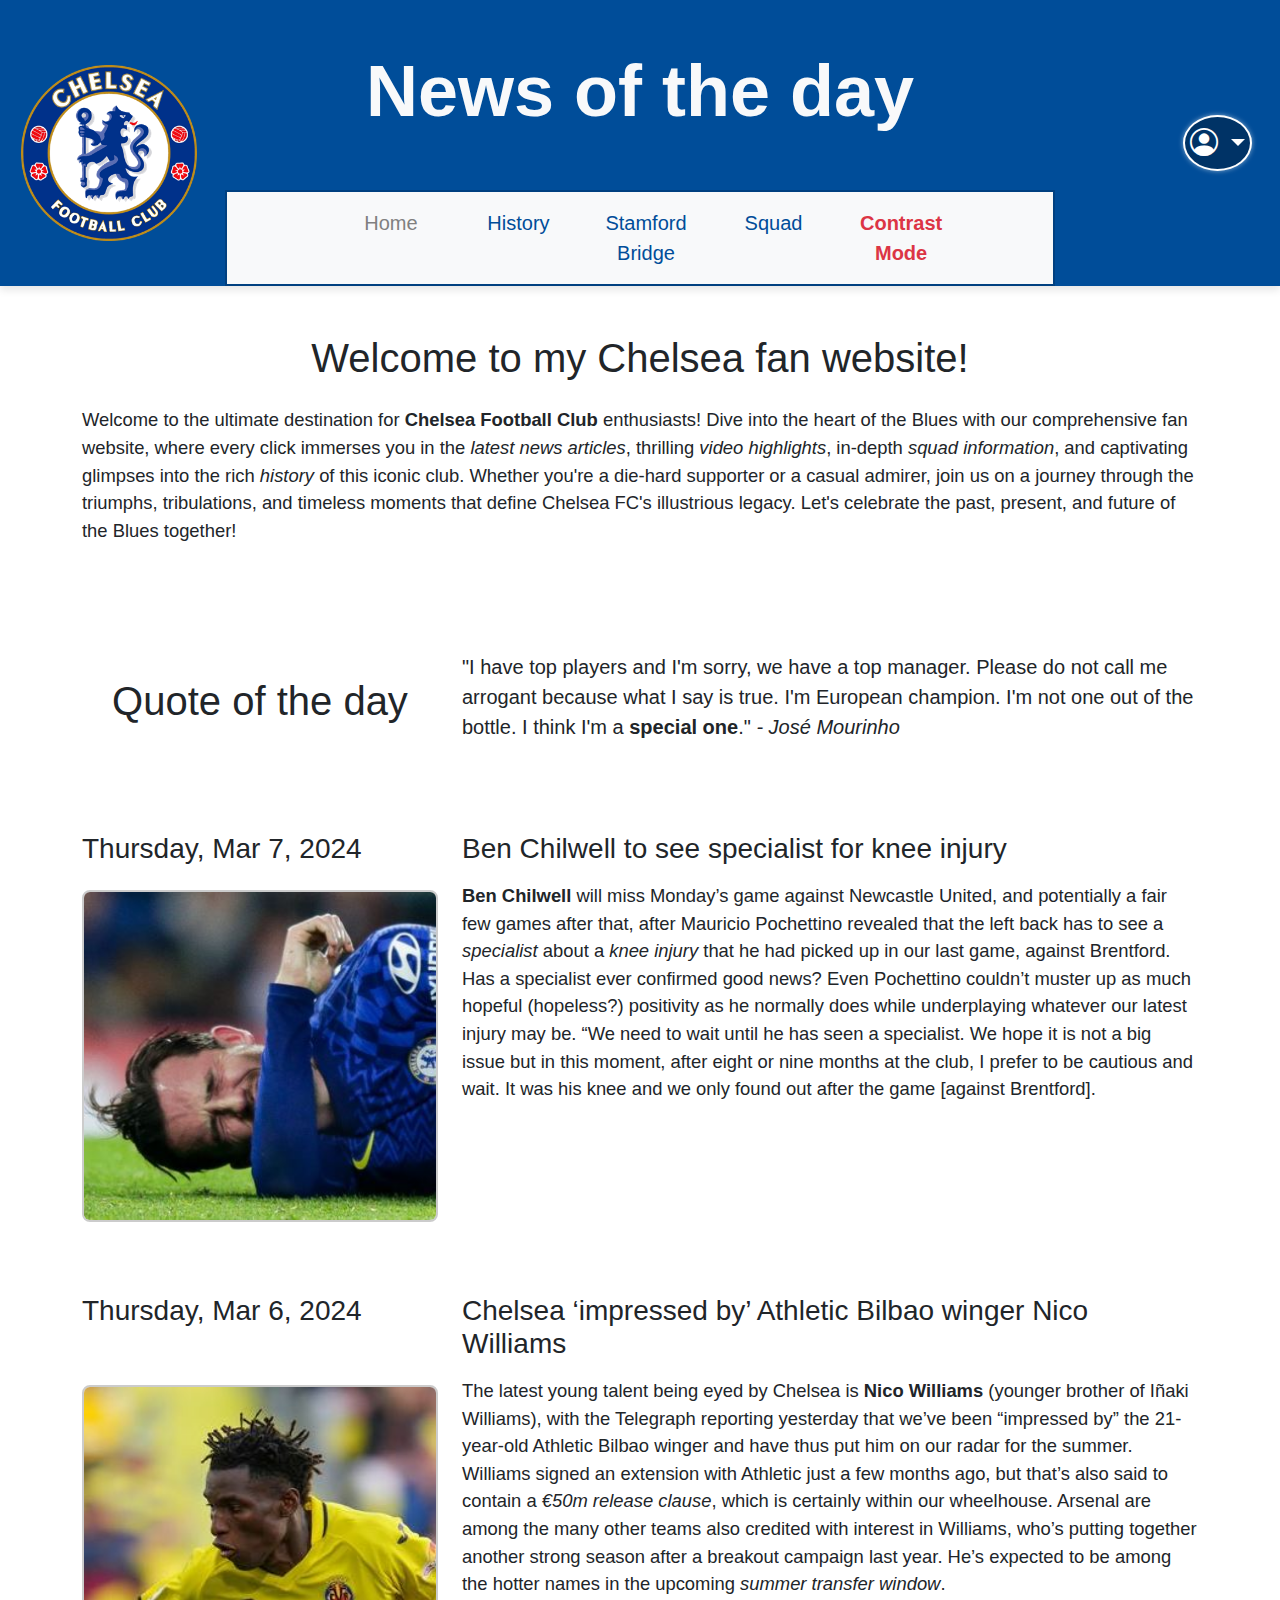
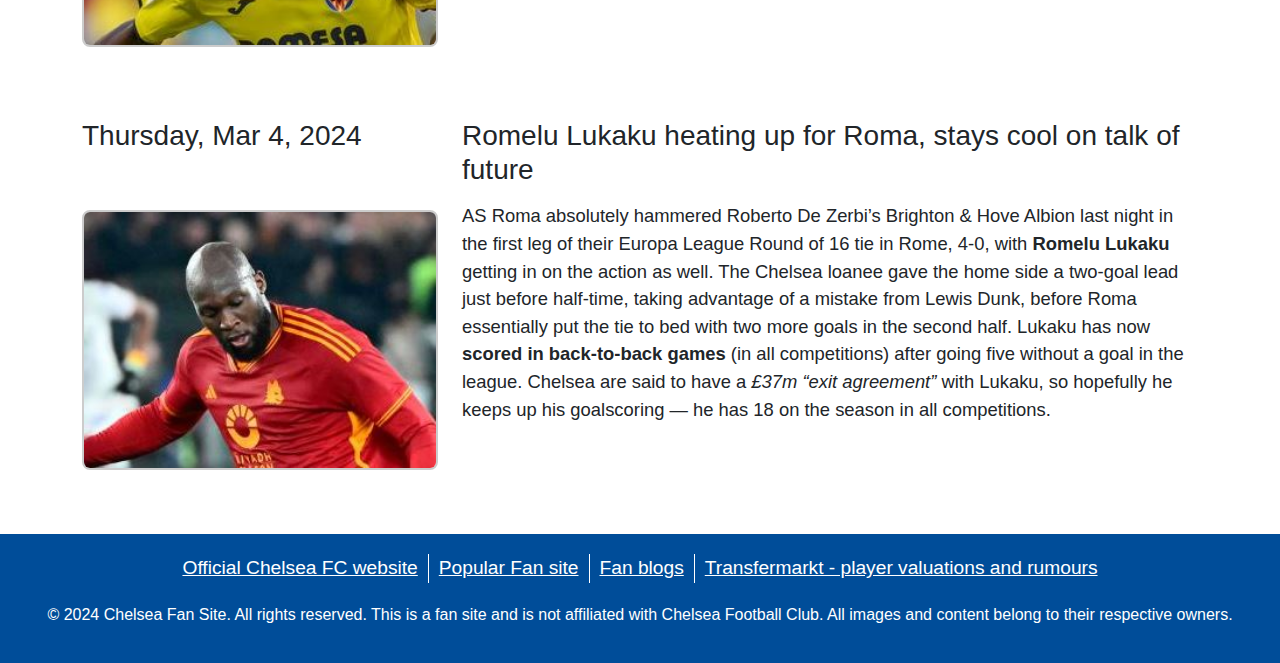
<file: index.html>
<!DOCTYPE html>
<html lang="en">
<head>
    <meta charset="UTF-8">
    <meta name="viewport" content="width=device-width, initial-scale=1.0">
    <title>Chelsea Football Club - Fan Site</title>
    <!-- Bootstrap CSS -->
    <link href="https://cdn.jsdelivr.net/npm/bootstrap@5.3.3/dist/css/bootstrap.min.css" rel="stylesheet" integrity="sha384-QWTKZyjpPEjISv5WaRU9OFeRpok6YctnYmDr5pNlyT2bRjXh0JMhjY6hW+ALEwIH" crossorigin="anonymous">
    <!-- Bootstrap icons-->
    <link href="https://cdn.jsdelivr.net/npm/bootstrap-icons@1.8.0/font/bootstrap-icons.css" rel="stylesheet">
    <!-- Custom CSS -->
    <link href="styles.css" rel="stylesheet">
</head>
<body>
    <!-- header (logo, cim, navbar, login / regisztracio ikon es menu)-->
    <header class="header">    
        <div class="container-fluid">
            <div class="row align-items-center">
                <!-- Logo column -->
                <div class="col-2 logo p-3">
                    <a href="./index.html">
                        <img src="img/logo.png" alt="Chelsea Football Club Logo" class="img-fluid">
                    </a>
                </div>
                
                <!-- Content column -->
                <div class="col-8 text-center">
                    <!-- Banner row -->
                    <div class="row">
                        <div class="col text-light my-5">
                            <h1 class="display-2 fw-bold">News of the day</h1>
                        </div>
                    </div>
                    <!-- Navbar row -->
                    <aside>
                        <nav class="navbar navbar-expand-lg navbar-light bg-light mx-20">
                            <button class="navbar-toggler ms-3" type="button" data-bs-toggle="collapse" data-bs-target="#navbar01" aria-controls="navbar01" aria-expanded="false" aria-label="Toggle navigation">
                                <span class="navbar-toggler-icon"></span>
                            </button>
                            <div class="collapse navbar-collapse ms-5" id="navbar01">
                                <div class="row justify-content-md-center col-12">
                                  <div class="navbar-nav justify-content-md-center text-center">
                                    <a class="nav-link active fs-5 col-2" href="#home">Home</a>
                                    <a class="nav-link fs-5 col-2" href="./history.html">History</a>
                                    <a class="nav-link fs-5 col-2" href="./stamford_bridge.html">Stamford Bridge</a>
                                    <a class="nav-link fs-5 col-2" href="./squad.html">Squad</a>
                                    <!-- Visually Impaired View Button -->
                                    <a class="nav-link fs-5 col-2 text-danger fw-bold" id="visuallyImpairedButton">Contrast Mode</a>
                                  </div>
                                </div>
                            </div>
                        </nav>
                    </aside>
                </div>                 
                
                <!-- Login icon column -->
                <div class="col-2 text-end">
                    <div class="login-icon me-3">
                        <a href="#" class="btn btn-secondary dropdown-toggle" id="loginDropdown" role="button" data-bs-toggle="dropdown" aria-expanded="false">
                            <i class="bi bi-person-circle fs-3"></i>
                        </a>
                        <ul class="dropdown-menu" aria-labelledby="loginDropdown">
                            <li><a class="dropdown-item" href="login_reg_succes/login.html"><i class="bi bi-box-arrow-in-right me-2"></i>Login</a></li>
                            <li><a class="dropdown-item" href="login_reg_succes/register.html"><i class="bi bi-person-plus me-2"></i>Register</a></li>
                        </ul>                        
                    </div>
                </div>
            </div>
        </div>
    </header>

    <!-- akadalymentesseghez vizualisan kikapcsolt navbar -->
    <aside>
        <div class="container">
            <div class="row my-0">
                <!-- Navigation Sidebar -->
                <nav class="col">
                    <div class="my-insite-nav">
                        <ul class="nav visually-hidden justify-content-center">
                            <li class="nav-item">
                                <a class="nav-link" href="#intro">Introduction message</a>
                            </li>
                            <li class="nav-item">
                                <a class="nav-link" href="#quote">Quote of the Day</a>
                            </li>
                            <li class="nav-item">
                                <a class="nav-link" href="#article1">First article</a>
                            </li>
                            <li class="nav-item">
                                <a class="nav-link" href="#article2">Second article</a>
                            </li>
                            <li class="nav-item">
                                <a class="nav-link" href="#article3">Third article</a>
                        </ul>
                    </div>
                </nav>
            </div>
        </div>
    </aside>

    <!-- oldaltorzs kezdete-->
    <div class="container">
        <!-- bemutatkozo -->
        <section>
            <div class="row my-5" id="intro">
                <h2 class="h1 text-center mb-4">Welcome to my Chelsea fan website!</h2>
                <div class="col-12 article-content">
                    <p>Welcome to the ultimate destination for <strong>Chelsea Football Club</strong> enthusiasts! Dive into the heart of the Blues with our comprehensive fan website, where every click immerses you in the <em>latest news articles</em>, thrilling <em>video highlights</em>, in-depth <em>squad information</em>, and captivating glimpses into the rich <em>history</em> of this iconic club. Whether you're a die-hard supporter or a casual admirer, join us on a journey through the triumphs, tribulations, and timeless moments that define Chelsea FC's illustrious legacy. Let's celebrate the past, present, and future of the Blues together!</p>
                </div>
            </div>
        </section>
        <br>

        <!-- idezet -->
        <section>
            <div class="row my-quote" id="quote">
                <div class="col-4 d-flex align-items-center justify-content-center text-center">
                    <h2 class="h1">Quote of the day</h2>
                </div>
                <div class="col-8">
                    <blockquote class="blockquote">
                    <p class="mb-0">"I have top players and I'm sorry, we have a top manager. Please do not call me arrogant because what I say is true. I'm European champion. I'm not one out of the bottle. I think I'm a <strong>special one</strong>." <em>- José Mourinho</em></p>
                    </blockquote>
                </div>
            </div>
        </section>
        <br>
        
        <section>
            <!-- Cikk 1 -->
            <article>
                <div class="row" id="article1">
                    <div class="col-lg-4 col-md-12">
                        <h2 class="indexh2"><time datetime="2024-03-07">Thursday, Mar 7, 2024</time></h2>
                    </div>
                    <div class="col-lg-8 col-md-12 mb-2">
                        <h2 class="indexh2">Ben Chilwell to see specialist for knee injury</h2>
                    </div>
                    <div class="col-lg-4 col-md-12 mb-2">
                        <figure>
                            <a href="./img/large_article1.jpg" target="_blank">
                                <img src="./img/article1.JPG" class="img-fluid thumbnail-img my-2" alt="Chelsea Left Back Ben Chilwell in excruciating pain as he grabs his knee.">
                            </a>
                        </figure>
                    </div>
                    <div class="col-lg-8 col-md-12 article-content">
                        <p> <strong>Ben Chilwell</strong> will miss Monday’s game against Newcastle United, and potentially a fair few games after that, after Mauricio Pochettino revealed that the left back has to see a <em>specialist</em> about a <em>knee injury</em> that he had picked up in our last game, against Brentford.
                        Has a specialist ever confirmed good news?
                        Even Pochettino couldn’t muster up as much hopeful (hopeless?) positivity as he normally does while underplaying whatever our latest injury may be.
                        “We need to wait until he has seen a specialist. We hope it is not a big issue but in this moment, after eight or nine months at the club, I prefer to be cautious and wait. It was his knee and we only found out after the game [against Brentford].
                        </p>
                    </div>
                </div>
            </article>
            <br><br>
            <!-- Cikk 2 -->
            <article>
                <div class="row" id="article2">
                    <div class="col-lg-4 col-md-12">
                        <h2 class="indexh2"><time datetime="2024-03-06">Thursday, Mar 6, 2024</time></h2>
                    </div>
                    <div class="col-lg-8 col-md-12 mb-2">
                        <h2 class="indexh2">Chelsea ‘impressed by’ Athletic Bilbao winger Nico Williams </h2>
                    </div>
                    <div class="col-lg-4 col-md-12 mb-2">
                        <figure>
                            <a href="./img/large_article2.jpg" target="_blank">
                                <img src="./img/article2.JPG" class="img-fluid thumbnail-img my-2" alt="Athletic Bilbao winger/ striker Nico Williams fighting for the ball.">
                            </a>
                        </figure>
                    </div>
                    <div class="col-lg-8 col-md-12 article-content">
                        <p> The latest young talent being eyed by Chelsea is <strong>Nico Williams</strong> (younger brother of Iñaki Williams), with the Telegraph reporting yesterday that we’ve been “impressed by” the 21-year-old Athletic Bilbao winger and have thus put him on our radar for the summer. Williams signed an extension with Athletic just a few months ago, but that’s also said to contain a <em>€50m release clause</em>, which is certainly within our wheelhouse. Arsenal are among the many other teams also credited with interest in Williams, who’s putting together another strong season after a breakout campaign last year. He’s expected to be among the hotter names in the upcoming <em>summer transfer window</em>.
                        </p>
                    </div>
                </div>
            </article>
            <br><br>
            <!-- Cikk 3 -->
            <article>
                <div class="row" id="article3">
                    <div class="col-lg-4 col-md-12 mb-2">
                        <h2 class="indexh2"><time datetime="2024-03-04">Thursday, Mar 4, 2024</time></h2>
                    </div>
                    <div class="col-lg-8 col-md-12 mb-2">
                        <h2 class="indexh2">Romelu Lukaku heating up for Roma, stays cool on talk of future </h2>
                    </div>
                    <div class="col-lg-4 col-md-12">
                        <figure>
                            <a href="./img/large_article3.jpg" target="_blank">
                                <img src="./img/article3.JPG" class="img-fluid thumbnail-img my-2" alt="Chelsea striker Romelu Lukaku, on loan at AS Roma, strikes the ball.">
                            </a>
                        </figure>
                    </div>
                    <div class="col-lg-8 col-md-12 article-content">
                        <p> AS Roma absolutely hammered Roberto De Zerbi’s Brighton & Hove Albion last night in the first leg of their Europa League Round of 16 tie in Rome, 4-0, with <strong>Romelu Lukaku</strong> getting in on the action as well.
                        The Chelsea loanee gave the home side a two-goal lead just before half-time, taking advantage of a mistake from Lewis Dunk, before Roma essentially put the tie to bed with two more goals in the second half.
                        Lukaku has now <strong>scored in back-to-back games</strong> (in all competitions) after going five without a goal in the league.
                        Chelsea are said to have a <em>£37m “exit agreement”</em> with Lukaku, so hopefully he keeps up his goalscoring — he has 18 on the season in all competitions.
                        </p>
                    </div>
                </div>
            </article>
            <br><br>
        </section>
    </div>

    <!-- footer-->
    <div class="col-12">
        <footer class="footer">
            <div class="footer-links">
                <a href="https://www.chelseafc.com/en/supporters-clubs" target="_blank">Official Chelsea FC website</a>
                <a href="https://weaintgotnohistory.sbnation.com/" target="_blank">Popular Fan site</a>
                <a href="https://theshed.chelseafc.com/bridge/extras/fan-blogs/" target="_blank">Fan blogs</a>
                <a href="https://www.transfermarkt.com/" target="_blank">Transfermarkt - player valuations and rumours</a>
            </div>
            <div class="copyright">
                <p>&copy; 2024 Chelsea Fan Site. All rights reserved. This is a fan site and is not affiliated with Chelsea Football Club. All images and content belong to their respective owners.</p>
            </div>
        </footer>
    </div>

    <!-- Bootstrap JavaScript Bundle with Popper -->
    <script src="https://cdn.jsdelivr.net/npm/bootstrap@5.3.3/dist/js/bootstrap.bundle.min.js" integrity="sha384-YvpcrYf0tY3lHB60NNkmXc5s9fDVZLESaAA55NDzOxhy9GkcIdslK1eN7N6jIeHz" crossorigin="anonymous"></script>
    <script>
        document.getElementById('visuallyImpairedButton').addEventListener('click', function() {
            if (document.body.classList.contains('visually-impaired')) {
                document.body.classList.remove('visually-impaired');
                document.getElementById('visuallyImpairedButton').textContent = 'Contrast Mode';
            } else {
                document.body.classList.add('visually-impaired');
                document.getElementById('visuallyImpairedButton').textContent = 'Standard View';
            }
        });
    </script>
</body>
</html>
</file>
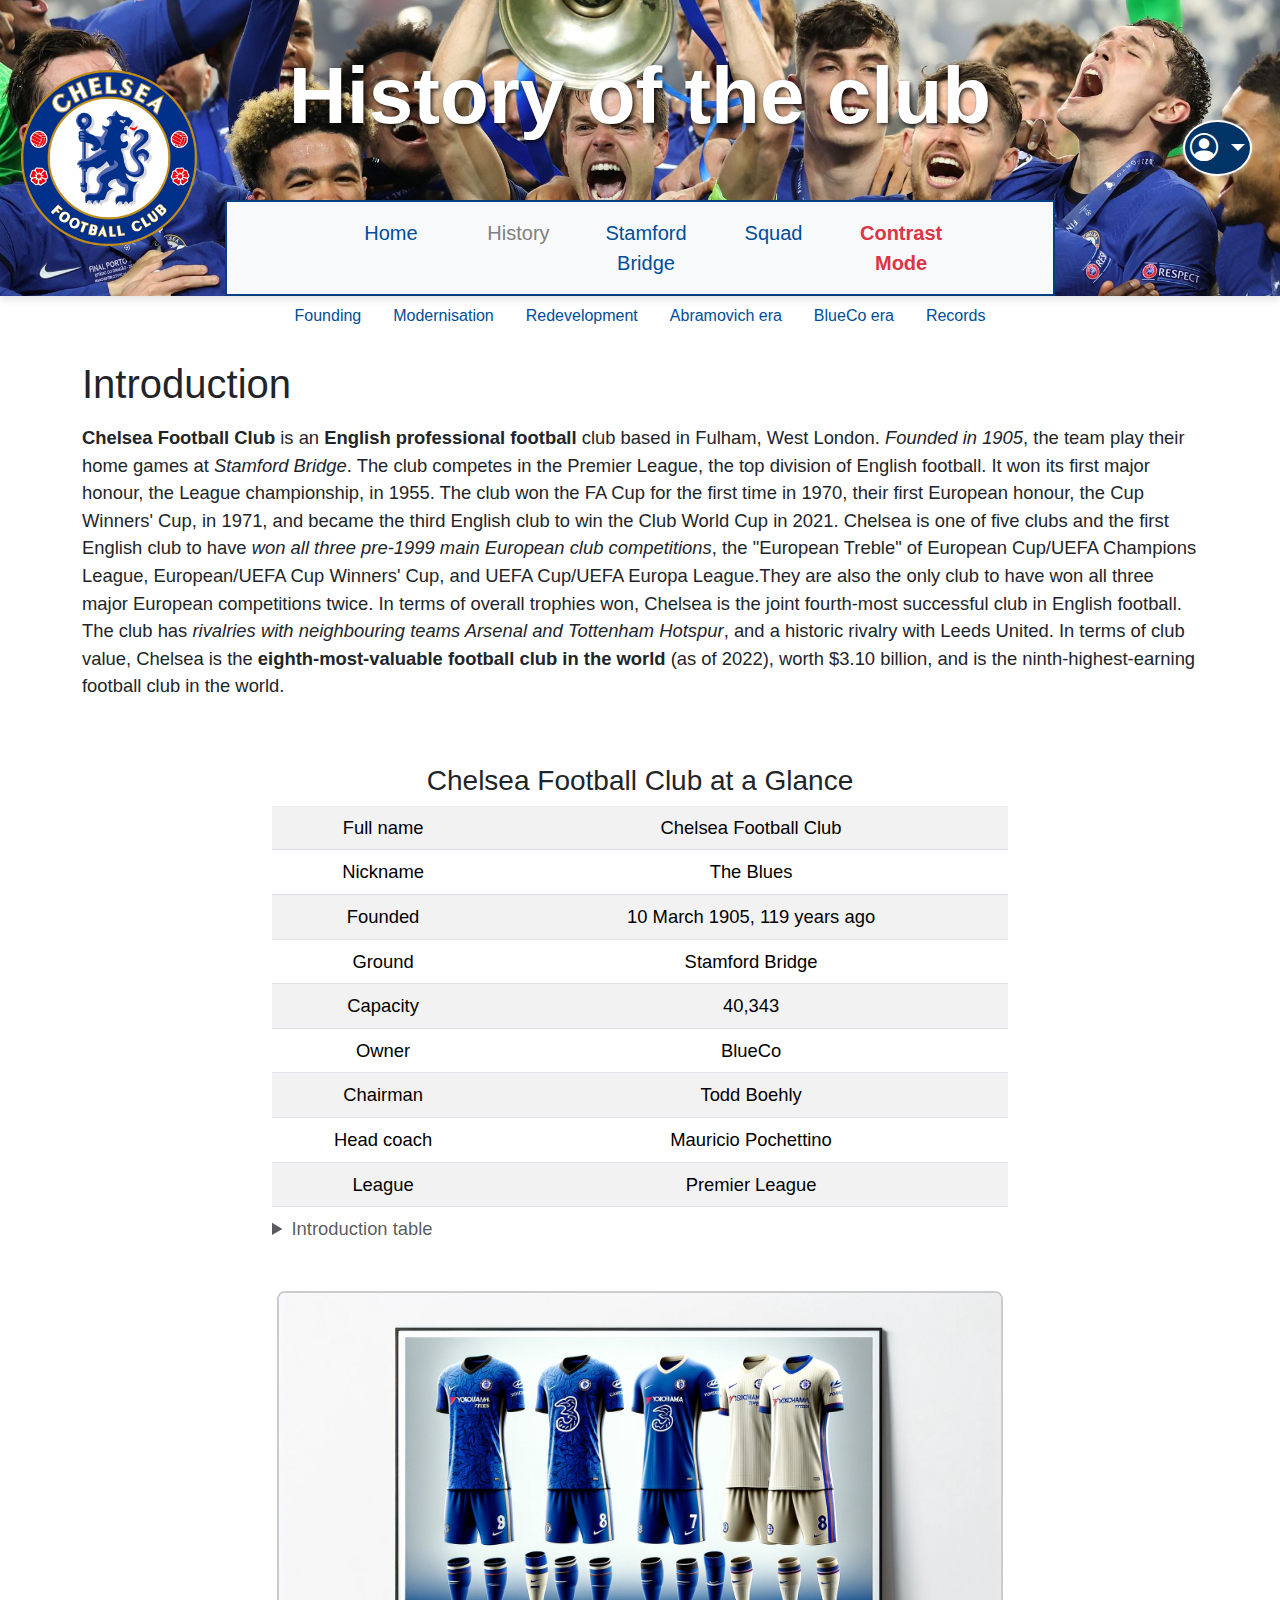
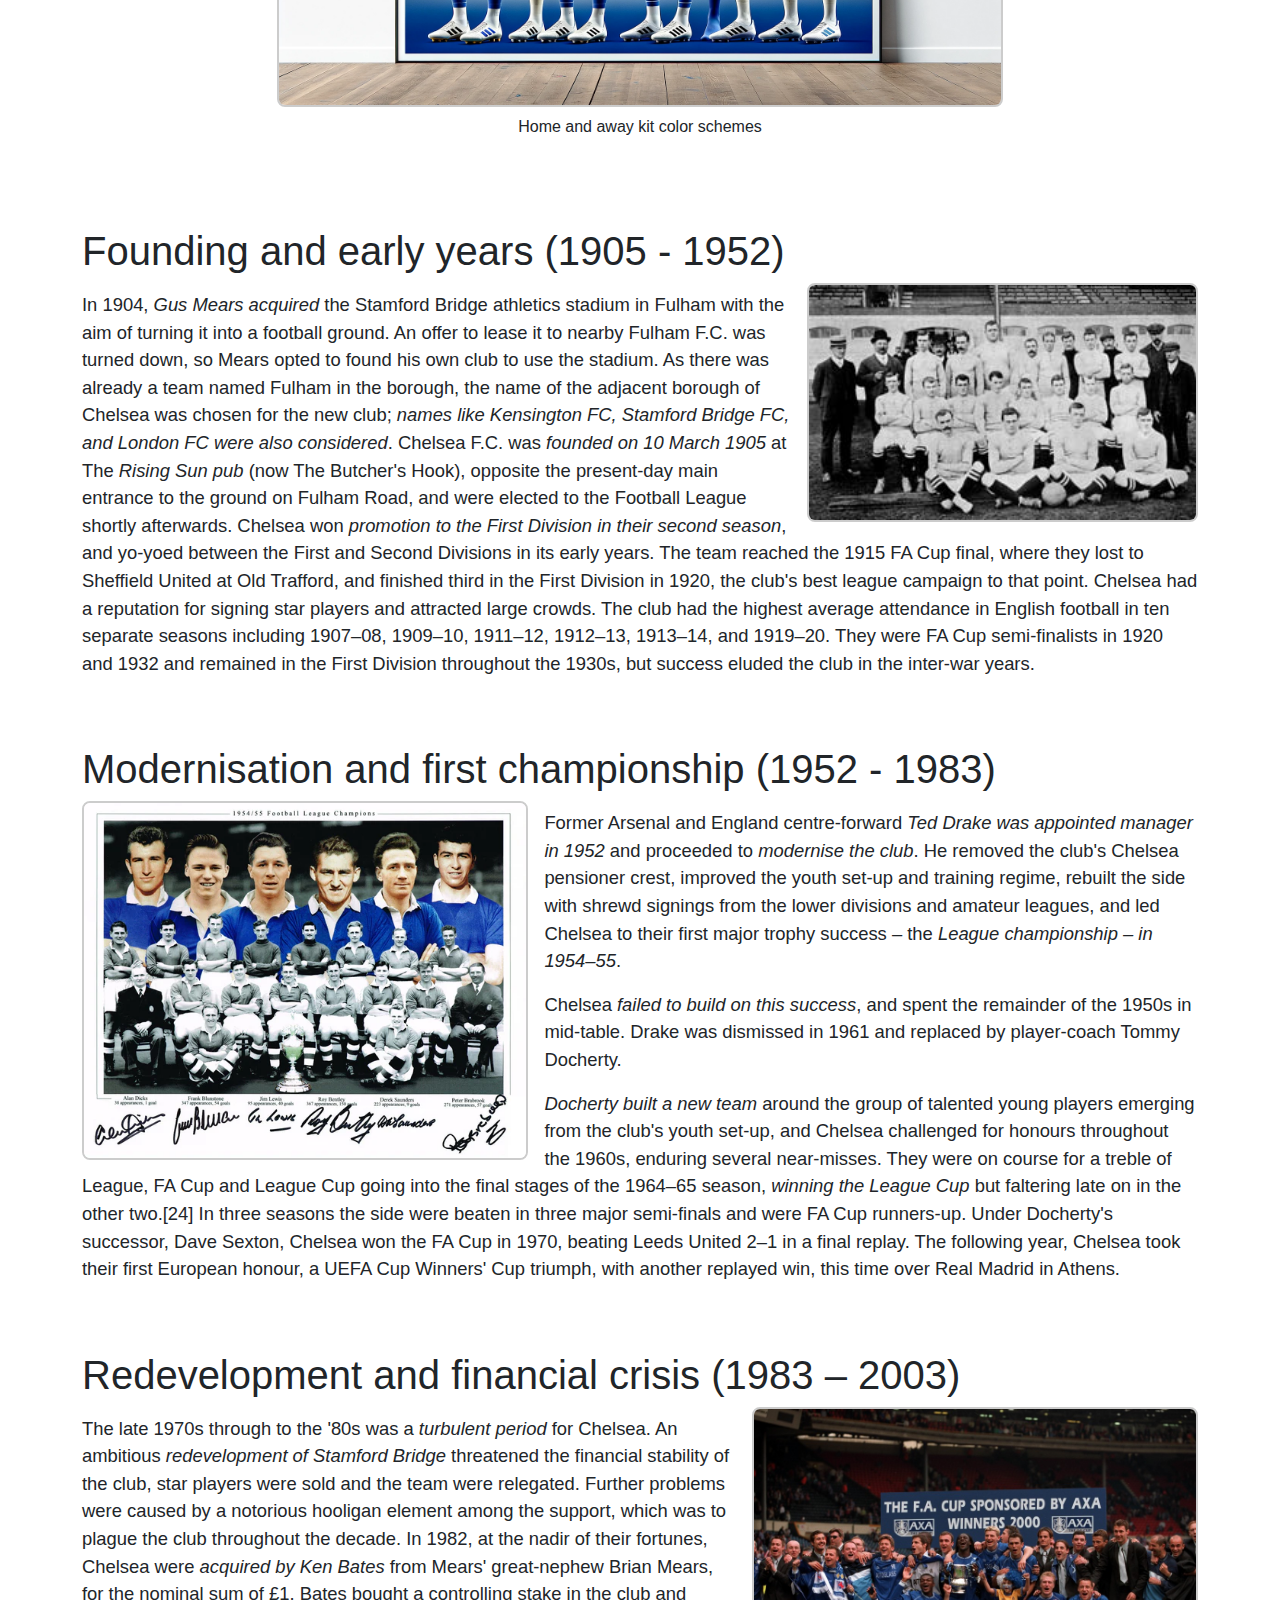
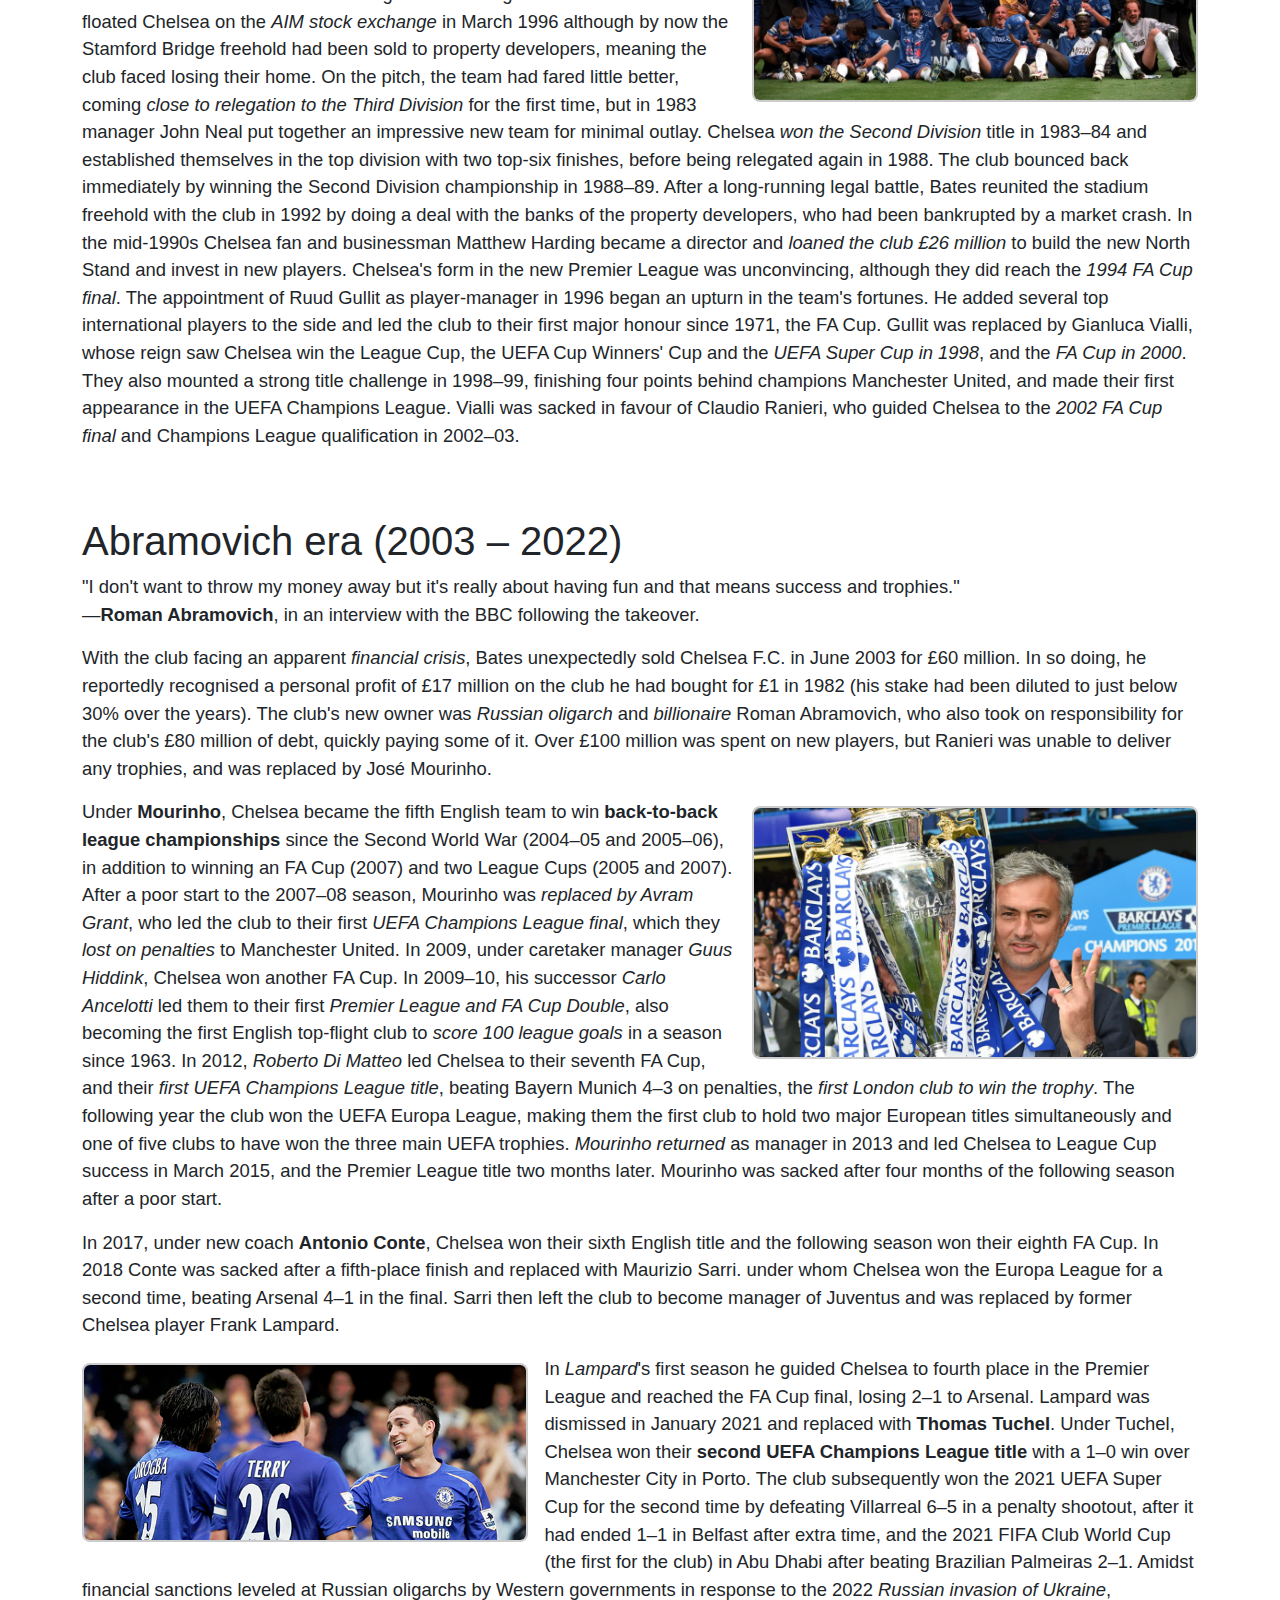
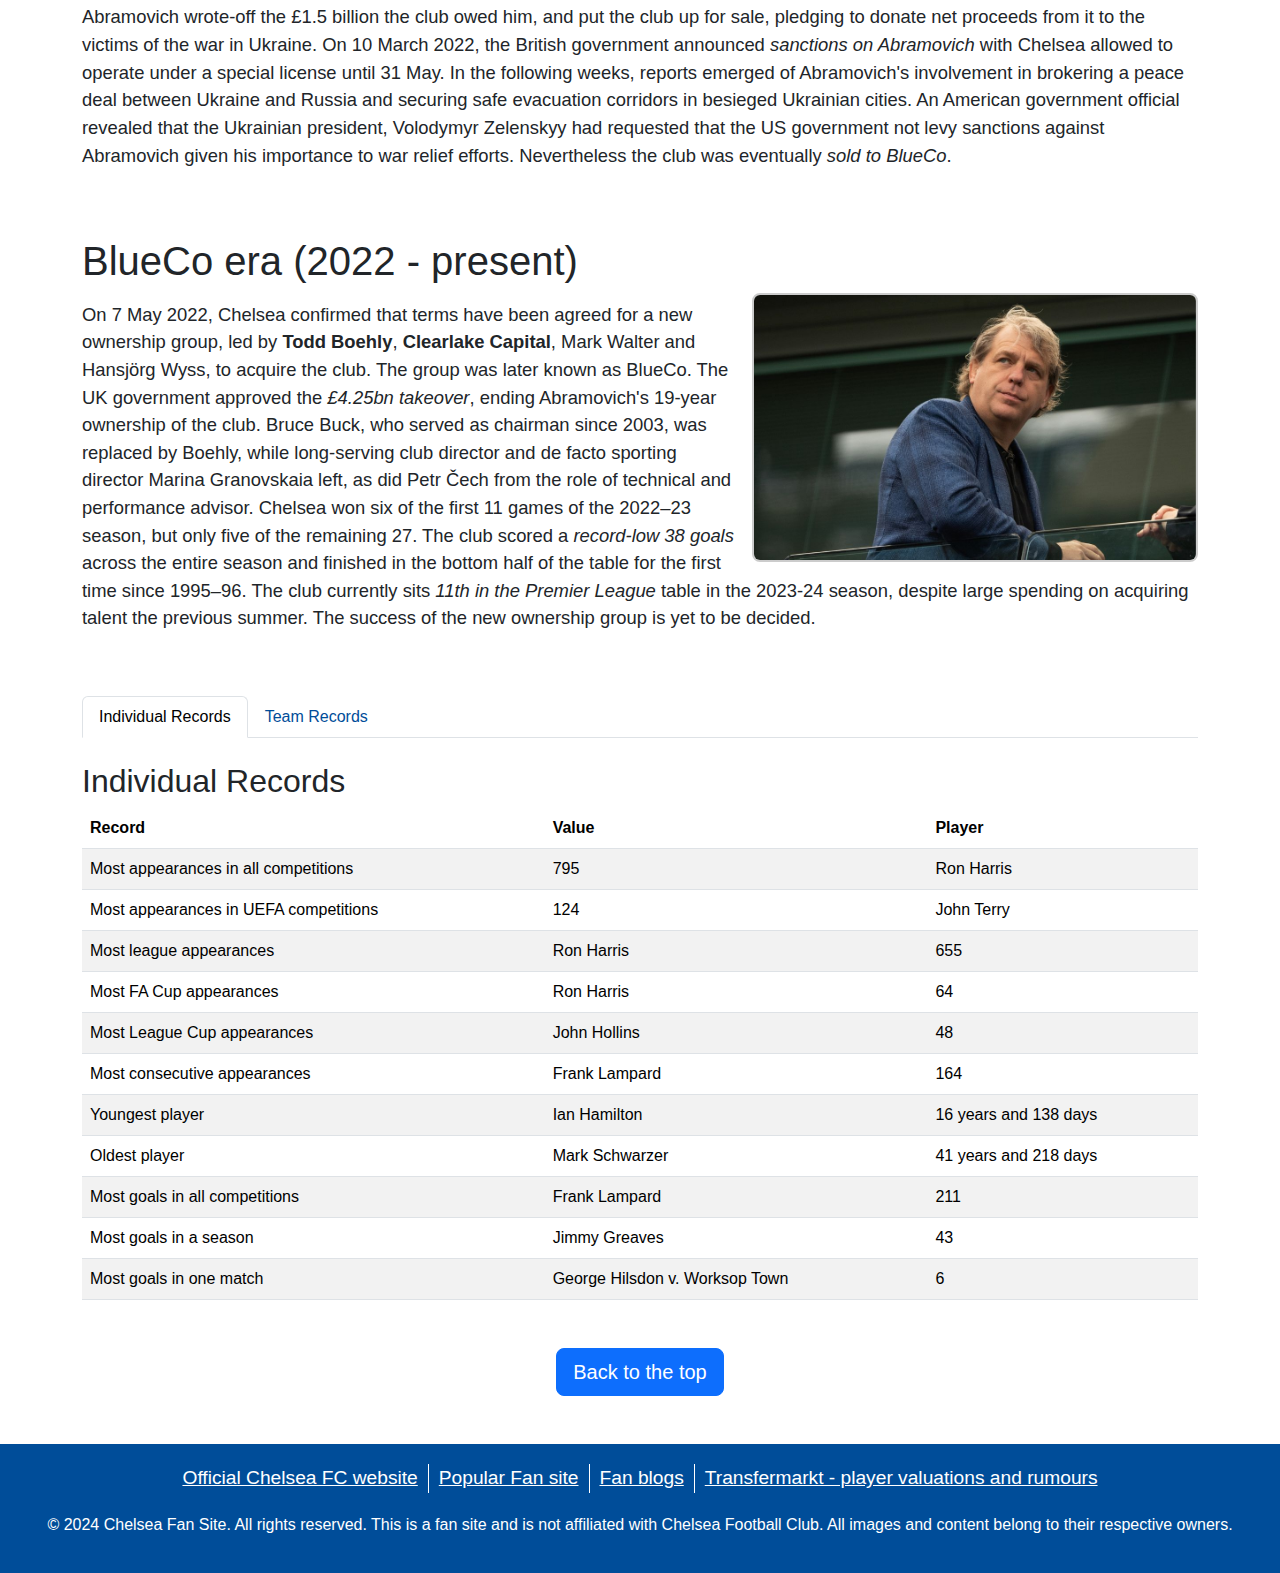
<file: history.html>
<!DOCTYPE html>
<html lang="en">
<head>
    <meta charset="UTF-8">
    <meta name="viewport" content="width=device-width, initial-scale=1.0">
    <title>Chelsea - History</title>
    <!-- Bootstrap CSS -->
    <link href="https://cdn.jsdelivr.net/npm/bootstrap@5.3.3/dist/css/bootstrap.min.css" rel="stylesheet" integrity="sha384-QWTKZyjpPEjISv5WaRU9OFeRpok6YctnYmDr5pNlyT2bRjXh0JMhjY6hW+ALEwIH" crossorigin="anonymous">
    <!-- Bootstrap icons-->
    <link href="https://cdn.jsdelivr.net/npm/bootstrap-icons@1.8.0/font/bootstrap-icons.css" rel="stylesheet">
    <!-- Custom CSS -->
    <link href="styles.css" rel="stylesheet">
</head>
<body>
    <!-- header (logo, cim, navbar, login / regisztracio ikon es menu)-->
    <header class="header header-with-bg">    
        <div class="container-fluid">
            <div class="row align-items-center">
                <!-- Logo column -->
                <div class="col-2 logo p-3">
                    <a href="./index.html">
                        <img src="img/logo.png" alt="Chelsea Football Club Logo" class="img-fluid">
                    </a>
                </div>
                
                <!-- Content column -->
                <div class="col-8 text-center">
                    <!-- Banner row -->
                    <div class="row">
                        <div class="col text-light my-5">
                            <h1 class="display-2 fw-bold" id="top">History of the club</h1>
                        </div>
                    </div>
                    <!-- Navbar row -->
                    <aside>
                        <nav class="navbar navbar-expand-lg navbar-light bg-light mx-20">
                            <button class="navbar-toggler ms-3" type="button" data-bs-toggle="collapse" data-bs-target="#navbar01" aria-controls="navbar01" aria-expanded="false" aria-label="Toggle navigation">
                                <span class="navbar-toggler-icon"></span>
                            </button>
                            <div class="collapse navbar-collapse ms-5" id="navbar01">
                                <div class="row justify-content-md-center col-12">
                                  <div class="navbar-nav justify-content-md-center text-center">
                                    <a class="nav-link fs-5 col-2" href="./index.html">Home</a>
                                    <a class="nav-link active fs-5 col-2" href="#history">History</a>
                                    <a class="nav-link fs-5 col-2" href="./stamford_bridge.html">Stamford Bridge</a>
                                    <a class="nav-link fs-5 col-2" href="./squad.html">Squad</a>
                                    <!-- Visually Impaired View Button -->
                                    <a class="nav-link fs-5 col-2 text-danger fw-bold" id="visuallyImpairedButton">Contrast Mode</a>
                                  </div>
                                </div>
                            </div>
                        </nav>
                    </aside>
                </div>
                
                <!-- Login icon column -->
                <div class="col-2 text-end">
                    <div class="login-icon me-3">
                        <a href="#" class="btn btn-secondary dropdown-toggle" id="loginDropdown" role="button" data-bs-toggle="dropdown" aria-expanded="false">
                            <i class="bi bi-person-circle fs-3"></i>
                        </a>
                        <ul class="dropdown-menu" aria-labelledby="loginDropdown">
                            <li><a class="dropdown-item" href="login_reg_succes/login.html"><i class="bi bi-box-arrow-in-right me-2"></i>Login</a></li>
                            <li><a class="dropdown-item" href="login_reg_succes/register.html"><i class="bi bi-person-plus me-2"></i>Register</a></li>
                        </ul>                        
                    </div>
                </div>
            </div>
        </div>
    </header>

    <div class="container">
        <div class="row my-0">
            <!-- Navigation Sidebar -->
            <aside>
                <nav class="col">
                    <div class="my-insite-nav">
                        <ul class="nav justify-content-center">
                            <li class="nav-item">
                                <a class="nav-link" href="#founding">Founding</a>
                            </li>
                            <li class="nav-item">
                                <a class="nav-link" href="#modernisation">Modernisation</a>
                            </li>
                            <li class="nav-item">
                                <a class="nav-link" href="#redevelopment">Redevelopment</a>
                            </li>
                            <li class="nav-item">
                                <a class="nav-link" href="#abramovich">Abramovich era</a>
                            </li>
                            <li class="nav-item">
                                <a class="nav-link" href="#blueco">BlueCo era</a>
                            </li>
                            <li class="nav-item">
                                <a class="nav-link" href="#records">Records</a>
                            </li>
                        </ul>
                    </div>
                </nav>
            </aside>
        </div>
        <div class="row">
            <!-- oldaltorzs kezdete-->
            <div class="container">
                <!-- bevezeto -->
                <section>
                    <article>
                        <div class="row" id="introduction">
                            <div class="col">
                                <h2 class="h1 mt-4 mb-3">Introduction</h2>
                            </div>
                        </div>
                        <div class="row">
                            <div class="col">
                                <p class="article-content"><strong>Chelsea Football Club</strong> is an <strong>English professional football</strong> club based in Fulham, West London. <em>Founded in 1905</em>, the team play their home games at <em>Stamford Bridge</em>. The club competes in the Premier League, the top division of English football. It won its first major honour, the League championship, in 1955. The club won the FA Cup for the first time in 1970, their first European honour, the Cup Winners' Cup, in 1971, and became the third English club to win the Club World Cup in 2021.
                                Chelsea is one of five clubs and the first English club to have <em>won all three pre-1999 main European club competitions</em>, the "European Treble" of European Cup/UEFA Champions League, European/UEFA Cup Winners' Cup, and UEFA Cup/UEFA Europa League.They are also the only club to have won all three major European competitions twice. In terms of overall trophies won, Chelsea is the joint fourth-most successful club in English football.
                                The club has <em>rivalries with neighbouring teams Arsenal and Tottenham Hotspur</em>, and a historic rivalry with Leeds United. In terms of club value, Chelsea is the <strong>eighth-most-valuable football club in the world</strong> (as of 2022), worth $3.10 billion, and is the ninth-highest-earning football club in the world.
                                </p>
                            </div>
                        </div>
                    </article>
                </section>
            </div>
        </div>
    </div>
    <br>

    <!-- erdekessegek tablazat -->
    <div class="container col-12">
        <div class="row justify-content-center">
            <div class="col-8 mt-4 mb-3 text-center" id="at-a-glance">
                
                <section>
                    <h2 class="h3 mb-2">Chelsea Football Club at a Glance</h2>
                    <table class="table table-striped table-hover article-content">
                        <caption>
                            <details>
                                <summary>
                                    Introduction table
                                </summary>
                                <p>
                                    The table contains high level information about Chelsea Football Club.
                                </p>
                            </details>
                        </caption>
                        <tbody>
                            <tr>
                                <td>Full name</td>
                                <td>Chelsea Football Club</td>
                            </tr>
                            <tr>
                                <td>Nickname</td>
                                <td>The Blues</td>
                            </tr>
                            <tr>
                                <td>Founded</td>
                                <td>10 March 1905, 119 years ago</td>
                            </tr>
                            <tr>
                                <td>Ground</td>
                                <td>Stamford Bridge</td>
                            </tr>
                            <tr>
                                <td>Capacity</td>
                                <td>40,343</td>
                            </tr>
                            <tr>
                                <td>Owner</td>
                                <td>BlueCo</td>
                            </tr>
                            <tr>
                                <td>Chairman</td>
                                <td>Todd Boehly</td>
                            </tr>
                            <tr>
                                <td>Head coach</td>
                                <td>Mauricio Pochettino</td>
                            </tr>
                            <tr>
                                <td>League</td>
                                <td>Premier League</td>
                            </tr>
                        </tbody>
                    </table>
                </section>
            </div>
        </div>
        <div class="text-center">
            <figure>
                <img src="./img/chelsea_kits.webp" class="downsize-img-65-85-100 img-fluid my-2" alt="Chelsea home and away kit colors, showing shirts, shorts and socks for the 2023/24 season.">
                <figcaption>Home and away kit color schemes</figcaption>
            </figure>
        </div>
    </div>
    <br><br>
    <section class="article-content">
        <!-- elso "cikk "-->
        <article>
            <div class="container mt-4">
                <div class="row" id="founding">
                    <div class="col-auto article-content">
                        <h2 class="h1">Founding and early years (1905 - 1952)</h2>
                        <figure>
                            <img src="./img/history1.jpg" class="downsize-img-35-45-55 float-end ms-3 mb-2 img-fluid" alt="Black and white photograph of the first Chelsea team in September 1905.">
                        </figure>
                        <p>
                            In 1904, <em>Gus Mears acquired</em> the Stamford Bridge athletics stadium in Fulham with the aim of turning it into a football ground. An offer to lease it to nearby Fulham F.C. was turned down, so Mears opted to found his own club to use the stadium. As there was already a team named Fulham in the borough, the name of the adjacent borough of Chelsea was chosen for the new club; <em>names like Kensington FC, Stamford Bridge FC, and London FC were also considered</em>. Chelsea F.C. was <em>founded on 10 March 1905</em> at The <em>Rising Sun pub</em> (now The Butcher's Hook), opposite the present-day main entrance to the ground on Fulham Road, and were elected to the Football League shortly afterwards.
                            Chelsea won <em>promotion to the First Division in their second season</em>, and yo-yoed between the First and Second Divisions in its early years. The team reached the 1915 FA Cup final, where they lost to Sheffield United at Old Trafford, and finished third in the First Division in 1920, the club's best league campaign to that point. Chelsea had a reputation for signing star players and attracted large crowds. The club had the highest average attendance in English football in ten separate seasons including 1907–08, 1909–10, 1911–12, 1912–13, 1913–14, and 1919–20. They were FA Cup semi-finalists in 1920 and 1932 and remained in the First Division throughout the 1930s, but success eluded the club in the inter-war years.
                        </p>
                    </div>
                </div>
            </div>
        </article>
        <br>
        <!-- masodik "cikk"-->
        <article>
            <div class="container mt-4">
                <div class="row" id="modernisation">
                  <div class="col-auto article-content">
                    <h2 class="h1">Modernisation and first championship (1952 - 1983)</h2>
                    <figure>
                            <img src="./img/champions_54.webp" class="downsize-img-40-60-100 float-start me-3 mb-2 img-fluid" alt="Black and white photograph of the first Chelsea team to win the League Championship in the 1954-55 season. The top part of the photo has been artificially colored for additional visuals.">
                    </figure>
                    <p>
                        Former Arsenal and England centre-forward <em>Ted Drake was appointed manager in 1952</em> and proceeded to <em>modernise the club</em>. He removed the club's Chelsea pensioner crest, improved the youth set-up and training regime, rebuilt the side with shrewd signings from the lower divisions and amateur leagues, and led Chelsea to their first major trophy success – the <em>League championship – in 1954–55</em>.
                    </p>
                    <p>
                        Chelsea <em>failed to build on this success</em>, and spent the remainder of the 1950s in mid-table. Drake was dismissed in 1961 and replaced by player-coach Tommy Docherty.
                    </p>
                    <p>
                        <em>Docherty built a new team</em> around the group of talented young players emerging from the club's youth set-up, and Chelsea challenged for honours throughout the 1960s, enduring several near-misses. They were on course for a treble of League, FA Cup and League Cup going into the final stages of the 1964–65 season, <em>winning the League Cup</em> but faltering late on in the other two.[24] In three seasons the side were beaten in three major semi-finals and were FA Cup runners-up. Under Docherty's successor, Dave Sexton, Chelsea won the FA Cup in 1970, beating Leeds United 2–1 in a final replay. The following year, Chelsea took their first European honour, a UEFA Cup Winners' Cup triumph, with another replayed win, this time over Real Madrid in Athens.
                    </p>
                  </div>
                </div>
            </div>
        </article>
        <br>
        <!-- harmadik "cikk "-->
        <article>
            <div class="container mt-4">
                <div class="row" id="redevelopment">
                    <div class="col-auto article-content">
                        <h2 class="h1">Redevelopment and financial crisis (1983 – 2003)</h2>
                        <figure>
                            <img src="./img/fa-cup-2000-winners.jpg" class="downsize-img-40-60-100 float-end ms-3 mb-2 img-fluid" alt="Colored photograph of the Chelsea side that won the FA cup in the 99/00 season. Notable members of the squad included Gianfranco Zola, Marcel Desailly, Didier Deschamps, George Weah, and Roberto Di Matteo.">
                        </figure>
                        <p>
                            The late 1970s through to the '80s was a <em>turbulent period</em> for Chelsea. An ambitious <em>redevelopment of Stamford Bridge</em> threatened the financial stability of the club, star players were sold and the team were relegated. Further problems were caused by a notorious hooligan element among the support, which was to plague the club throughout the decade. In 1982, at the nadir of their fortunes, Chelsea were <em>acquired by Ken Bates</em> from Mears' great-nephew Brian Mears, for the nominal sum of £1. Bates bought a controlling stake in the club and floated Chelsea on the <em>AIM stock exchange</em> in March 1996 although by now the Stamford Bridge freehold had been sold to property developers, meaning the club faced losing their home. On the pitch, the team had fared little better, coming <em>close to relegation to the Third Division</em> for the first time, but in 1983 manager John Neal put together an impressive new team for minimal outlay. Chelsea <em>won the Second Division</em> title in 1983–84 and established themselves in the top division with two top-six finishes, before being relegated again in 1988. The club bounced back immediately by winning the Second Division championship in 1988–89. After a long-running legal battle, Bates reunited the stadium freehold with the club in 1992 by doing a deal with the banks of the property developers, who had been bankrupted by a market crash. In the mid-1990s Chelsea fan and businessman Matthew Harding became a director and <em>loaned the club £26 million</em> to build the new North Stand and invest in new players. Chelsea's form in the new Premier League was unconvincing, although they did reach the <em>1994 FA Cup final</em>. The appointment of Ruud Gullit as player-manager in 1996 began an upturn in the team's fortunes. He added several top international players to the side and led the club to their first major honour since 1971, the FA Cup. Gullit was replaced by Gianluca Vialli, whose reign saw Chelsea win the League Cup, the UEFA Cup Winners' Cup and the <em>UEFA Super Cup in 1998</em>, and the <em>FA Cup in 2000</em>. They also mounted a strong title challenge in 1998–99, finishing four points behind champions Manchester United, and made their first appearance in the UEFA Champions League. Vialli was sacked in favour of Claudio Ranieri, who guided Chelsea to the <em>2002 FA Cup final</em> and Champions League qualification in 2002–03.
                        </p>
                    </div>
                </div>
            </div>
        </article>
        <br>
        <!-- negyedik "cikk"-->
        <article>
            <div class="container mt-4">
                <div class="row" id="abramovich">
                    <div class="col-auto article-content">
                        <h2 class="h1">Abramovich era (2003 – 2022)</h2>
                        <blockquote>
                            "I don't want to throw my money away but it's really about having fun and that means success and trophies."
                            <footer>—<strong>Roman Abramovich</strong>, in an interview with the BBC following the takeover.</footer>
                        </blockquote>
                        <p>
                            With the club facing an apparent <em>financial crisis</em>, Bates unexpectedly sold Chelsea F.C. in June 2003 for £60 million. In so doing, he reportedly recognised a personal profit of £17 million on the club he had bought for £1 in 1982 (his stake had been diluted to just below 30% over the years). The club's new owner was <em>Russian oligarch</em> and <em>billionaire</em> Roman Abramovich, who also took on responsibility for the club's £80 million of debt, quickly paying some of it. Over £100 million was spent on new players, but Ranieri was unable to deliver any trophies, and was replaced by José Mourinho.
                        </p>

                        <figure>
                            <img src="./img/mourinho.webp" class="downsize-img-40-60-100 float-end ms-3 my-2 img-fluid" alt="José Mourinho, the Special One, holding the last of three Premier League trophies he won with Chelsea.">
                        </figure>

                        <p>
                            Under <strong>Mourinho</strong>, Chelsea became the fifth English team to win <strong>back-to-back league championships</strong> since the Second World War (2004–05 and 2005–06), in addition to winning an FA Cup (2007) and two League Cups (2005 and 2007). After a poor start to the 2007–08 season, Mourinho was <em>replaced by Avram Grant</em>, who led the club to their first <em>UEFA Champions League final</em>, which they <em>lost on penalties</em> to Manchester United.
                            In 2009, under caretaker manager <em>Guus Hiddink</em>, Chelsea won another FA Cup. In 2009–10, his successor <em>Carlo Ancelotti</em> led them to their first <em>Premier League and FA Cup Double</em>, also becoming the first English top-flight club to <em>score 100 league goals</em> in a season since 1963. In 2012, <em>Roberto Di Matteo</em> led Chelsea to their seventh FA Cup, and their <em>first UEFA Champions League title</em>, beating Bayern Munich 4–3 on penalties, the <em>first London club to win the trophy</em>.
                            The following year the club won the UEFA Europa League, making them the first club to hold two major European titles simultaneously and one of five clubs to have won the three main UEFA trophies. <em>Mourinho returned</em> as manager in 2013 and led Chelsea to League Cup success in March 2015, and the Premier League title two months later. Mourinho was sacked after four months of the following season after a poor start.
                        </p>
                        <p>
                            In 2017, under new coach <strong>Antonio Conte</strong>, Chelsea won their sixth English title and the following season won their eighth FA Cup. In 2018 Conte was sacked after a fifth-place finish and replaced with Maurizio Sarri. under whom Chelsea won the Europa League for a second time, beating Arsenal 4–1 in the final. Sarri then left the club to become manager of Juventus and was replaced by former Chelsea player Frank Lampard.
                        </p>

                        <figure>
                            <img src="./img/droba_terry_lampard.jpg" class="downsize-img-40-60-100 float-start me-3 my-2 img-fluid" alt="Chelsea legends Didier Drogba, captain John Terry and vice-captain Frank Lampard exchanging words on the pitch together.">
                        </figure>

                        <p>
                            In <em>Lampard</em>'s first season he guided Chelsea to fourth place in the Premier League and reached the FA Cup final, losing 2–1 to Arsenal. Lampard was dismissed in January 2021 and replaced with <strong>Thomas Tuchel</strong>.
                            Under Tuchel, Chelsea won their <strong>second UEFA Champions League title</strong> with a 1–0 win over Manchester City in Porto. The club subsequently won the 2021 UEFA Super Cup for the second time by defeating Villarreal 6–5 in a penalty shootout, after it had ended 1–1 in Belfast after extra time, and the 2021 FIFA Club World Cup (the first for the club) in Abu Dhabi after beating Brazilian Palmeiras 2–1.
                            Amidst financial sanctions leveled at Russian oligarchs by Western governments in response to the 2022 <em>Russian invasion of Ukraine</em>, Abramovich wrote-off the £1.5 billion the club owed him, and put the club up for sale, pledging to donate net proceeds from it to the victims of the war in Ukraine.
                            On 10 March 2022, the British government announced <em>sanctions on Abramovich</em> with Chelsea allowed to operate under a special license until 31 May. In the following weeks, reports emerged of Abramovich's involvement in brokering a peace deal between Ukraine and Russia and securing safe evacuation corridors in besieged Ukrainian cities. An American government official revealed that the Ukrainian president, Volodymyr Zelenskyy had requested that the US government not levy sanctions against Abramovich given his importance to war relief efforts. Nevertheless the club was eventually <em>sold to BlueCo</em>.
                        </p>
                    </div>
                </div>
            </div>
        </article>
        <br>
        <!-- otodik "cikk "-->
        <article>
            <div class="container mt-4">
                <div class="row" id="blueco">
                    <div class="col-auto article-content">
                        <h2 class="h1">BlueCo era (2022 - present)</h2>
                        <figure>
                            <img src="./img/boehly.jpg" class="downsize-img-40-60-100 float-end ms-3 mb-2 img-fluid" alt="New Chelsea FC chairman Todd Boehly observing a game at the Brdige.">
                        </figure>
                        <p>
                            On 7 May 2022, Chelsea confirmed that terms have been agreed for a new ownership group, led by <strong>Todd Boehly</strong>, <strong>Clearlake Capital</strong>, Mark Walter and Hansjörg Wyss, to acquire the club. The group was later known as BlueCo. The UK government approved the <em>£4.25bn takeover</em>, ending Abramovich's 19-year ownership of the club. Bruce Buck, who served as chairman since 2003, was replaced by Boehly, while long-serving club director and de facto sporting director Marina Granovskaia left, as did Petr Čech from the role of technical and performance advisor.
                            Chelsea won six of the first 11 games of the 2022–23 season, but only five of the remaining 27. The club scored a <em>record-low 38 goals</em> across the entire season and finished in the bottom half of the table for the first time since 1995–96. The club currently sits <em>11th in the Premier League</em> table in the 2023-24 season, despite large spending on acquiring talent the previous summer. The success of the new ownership group is yet to be decided.
                        </p>
                    </div>
                </div>
            </div>
        </article>
    </section>
    <br><br>

    <!-- Tabs -->
    <section>       
        <div class="container" id="records">
            <ul class="nav nav-tabs" id="myTab" role="tablist">
                <li class="nav-item" role="presentation">
                    <button class="nav-link active" id="individual-tab" data-bs-toggle="tab" data-bs-target="#individual" type="button" role="tab" aria-controls="individual" aria-selected="true">Individual Records</button>
                </li>
                <li class="nav-item" role="presentation">
                    <button class="nav-link" id="team-tab" data-bs-toggle="tab" data-bs-target="#team" type="button" role="tab" aria-controls="team" aria-selected="false">Team Records</button>
                </li>
            </ul>
        </div>
        <!-- Tab content -->
        <div class="tab-content" id="myTabContent">
            <!-- Egyeni rekordok tab -->
            <div class="tab-pane fade show active" id="individual" role="tabpanel" aria-labelledby="individual-tab">
                <div class="container mt-4">
                    <h2>Individual Records</h2>
                    <table class="table table-striped">
                        <thead>
                            <tr>
                                <th>Record</th>
                                <th>Value</th>
                                <th>Player</th>
                            </tr>
                        </thead>
                        <tbody>
                            <tr>
                                <td>Most appearances in all competitions</td>
                                <td>795</td>
                                <td>Ron Harris</td>
                            </tr>
                            <tr>
                                <td>Most appearances in UEFA competitions</td>
                                <td>124</td>
                                <td>John Terry</td>
                            </tr>
                            <tr>
                                <td>Most league appearances</td>
                                <td>Ron Harris</td>
                                <td>655</td>
                            </tr>
                            <tr>
                                <td>Most FA Cup appearances</td>
                                <td>Ron Harris</td>
                                <td>64</td>
                            </tr>
                            <tr>
                                <td>Most League Cup appearances</td>
                                <td>John Hollins</td>
                                <td>48</td>
                            </tr>
                            <tr>
                                <td>Most consecutive appearances</td>
                                <td>Frank Lampard</td>
                                <td>164</td>
                            </tr>
                            <tr>
                                <td>Youngest player</td>
                                <td>Ian Hamilton</td>
                                <td>16 years and 138 days</td>
                            </tr>
                            <tr>
                                <td>Oldest player</td>
                                <td>Mark Schwarzer</td>
                                <td>41 years and 218 days</td>
                            </tr>
                            <tr>
                                <td>Most goals in all competitions</td>
                                <td>Frank Lampard</td>
                                <td>211</td>
                            </tr>
                            <tr>
                                <td>Most goals in a season</td>
                                <td>Jimmy Greaves</td>
                                <td>43</td>
                            </tr>
                            <tr>
                                <td>Most goals in one match</td>
                                <td>George Hilsdon v. Worksop Town</td>
                                <td>6</td>
                            </tr>
                        </tbody>
                    </table>
                </div>
            </div>

            <!-- Csapatrekordok tab -->
            <div class="tab-pane fade" id="team" role="tabpanel" aria-labelledby="team-tab">
                <div class="container mt-4">
                    <h2>Team Records</h2>
                    <table class="table table-striped">
                        <thead>
                            <tr>
                                <th>Record</th>
                                <th>Value</th>
                                <th>Date</th>
                            </tr>
                        </thead>
                        <tbody>
                            <tr>
                                <td>Highest home attendance (estimate)</td>
                                <td>100,000</td>
                                <td> 13 November 1945</td>
                            </tr>
                            <tr>
                                <td>Highest season home aggregate</td>
                                <td>1,014,352</td>
                                <td>1954–55 season</td>
                            </tr>
                            <tr>
                                <td>Highest home attendance (Europe)</td>
                                <td>59,541, against Milan</td>
                                <td>16 February 1966</td>
                            </tr>
                            <tr>
                                <td>First full-time manager</td>
                                <td>John Tait Robertson</td>
                                <td>from August 1905 to November 1906</td>
                            </tr>
                            <tr>
                                <td>First foreign (non-UK) manager</td>
                                <td>Ruud Gullit (Netherlands)</td>
                                <td>from 10 May 1996 to 12 February 1998</td>
                            </tr>
                            <tr>
                                <td>Longest-serving manager</td>
                                <td>David Calderhead – 25 years, 280 days</td>
                                <td>from 1 August 1907 to 8 May 1933</td>
                            </tr>
                            <tr>
                                <td>First match</td>
                                <td>Chelsea v. Stockport County, Second Division</td>
                                <td>2 September 1905</td>
                            </tr>
                            <tr>
                                <td>Longest sequence of unbeaten matches</td>
                                <td>23</td>
                                <td>23 January 2007 – 13 April 2007</td>
                            </tr>
                            <tr>
                                <td>Most league wins in a season</td>
                                <td>30 in 38 matches, Premier League</td>
                                <td>2016–17 season</td>
                            </tr>
                            <tr>
                                <td>Most league goals scored in one season</td>
                                <td>103 in 38 matches, Premier League</td>
                                <td>2009–10 season</td>
                            </tr>
                            <tr>
                                <td>Fewest league goals scored in one season</td>
                                <td>31 in 42 matches, First Division</td>
                                <td>1923–24 season</td>
                            </tr>
                            <tr>
                                <td>Fewest league goals conceded in one season</td>
                                <td>15 in 38 matches, Premier League</td>
                                <td>2004–05 season</td>
                            </tr>
                        </tbody>
                    </table>
                </div>
            </div>
        </div>
    </section>

    <aside>
        <div class="container text-center my-5">
            <button onclick="window.location.href='#top'" class="btn btn-primary btn-lg">Back to the top</button>
        </div>
    </aside>
       
    <!-- footer-->
    <div class="col-12">
        <footer class="footer">
            <div class="footer-links">
                <a href="https://www.chelseafc.com/en/supporters-clubs" target="_blank">Official Chelsea FC website</a>
                <a href="https://weaintgotnohistory.sbnation.com/" target="_blank">Popular Fan site</a>
                <a href="https://theshed.chelseafc.com/bridge/extras/fan-blogs/" target="_blank">Fan blogs</a>
                <a href="https://www.transfermarkt.com/" target="_blank">Transfermarkt - player valuations and rumours</a>
            </div>
            <div class="copyright">
                <p>&copy; 2024 Chelsea Fan Site. All rights reserved. This is a fan site and is not affiliated with Chelsea Football Club. All images and content belong to their respective owners.</p>
            </div>
        </footer>
    </div>

    <!-- Bootstrap JavaScript Bundle plusz custom JS script -->
    <script src="https://cdn.jsdelivr.net/npm/bootstrap@5.3.3/dist/js/bootstrap.bundle.min.js" integrity="sha384-YvpcrYf0tY3lHB60NNkmXc5s9fDVZLESaAA55NDzOxhy9GkcIdslK1eN7N6jIeHz" crossorigin="anonymous"></script>
    <script>
        document.getElementById('visuallyImpairedButton').addEventListener('click', function() {
            if (document.body.classList.contains('visually-impaired')) {
                document.body.classList.remove('visually-impaired');
                document.getElementById('visuallyImpairedButton').textContent = 'Contrast Mode';
            } else {
                document.body.classList.add('visually-impaired');
                document.getElementById('visuallyImpairedButton').textContent = 'Standard View';
            }
        });
    </script>
</body>
</html>
</file>
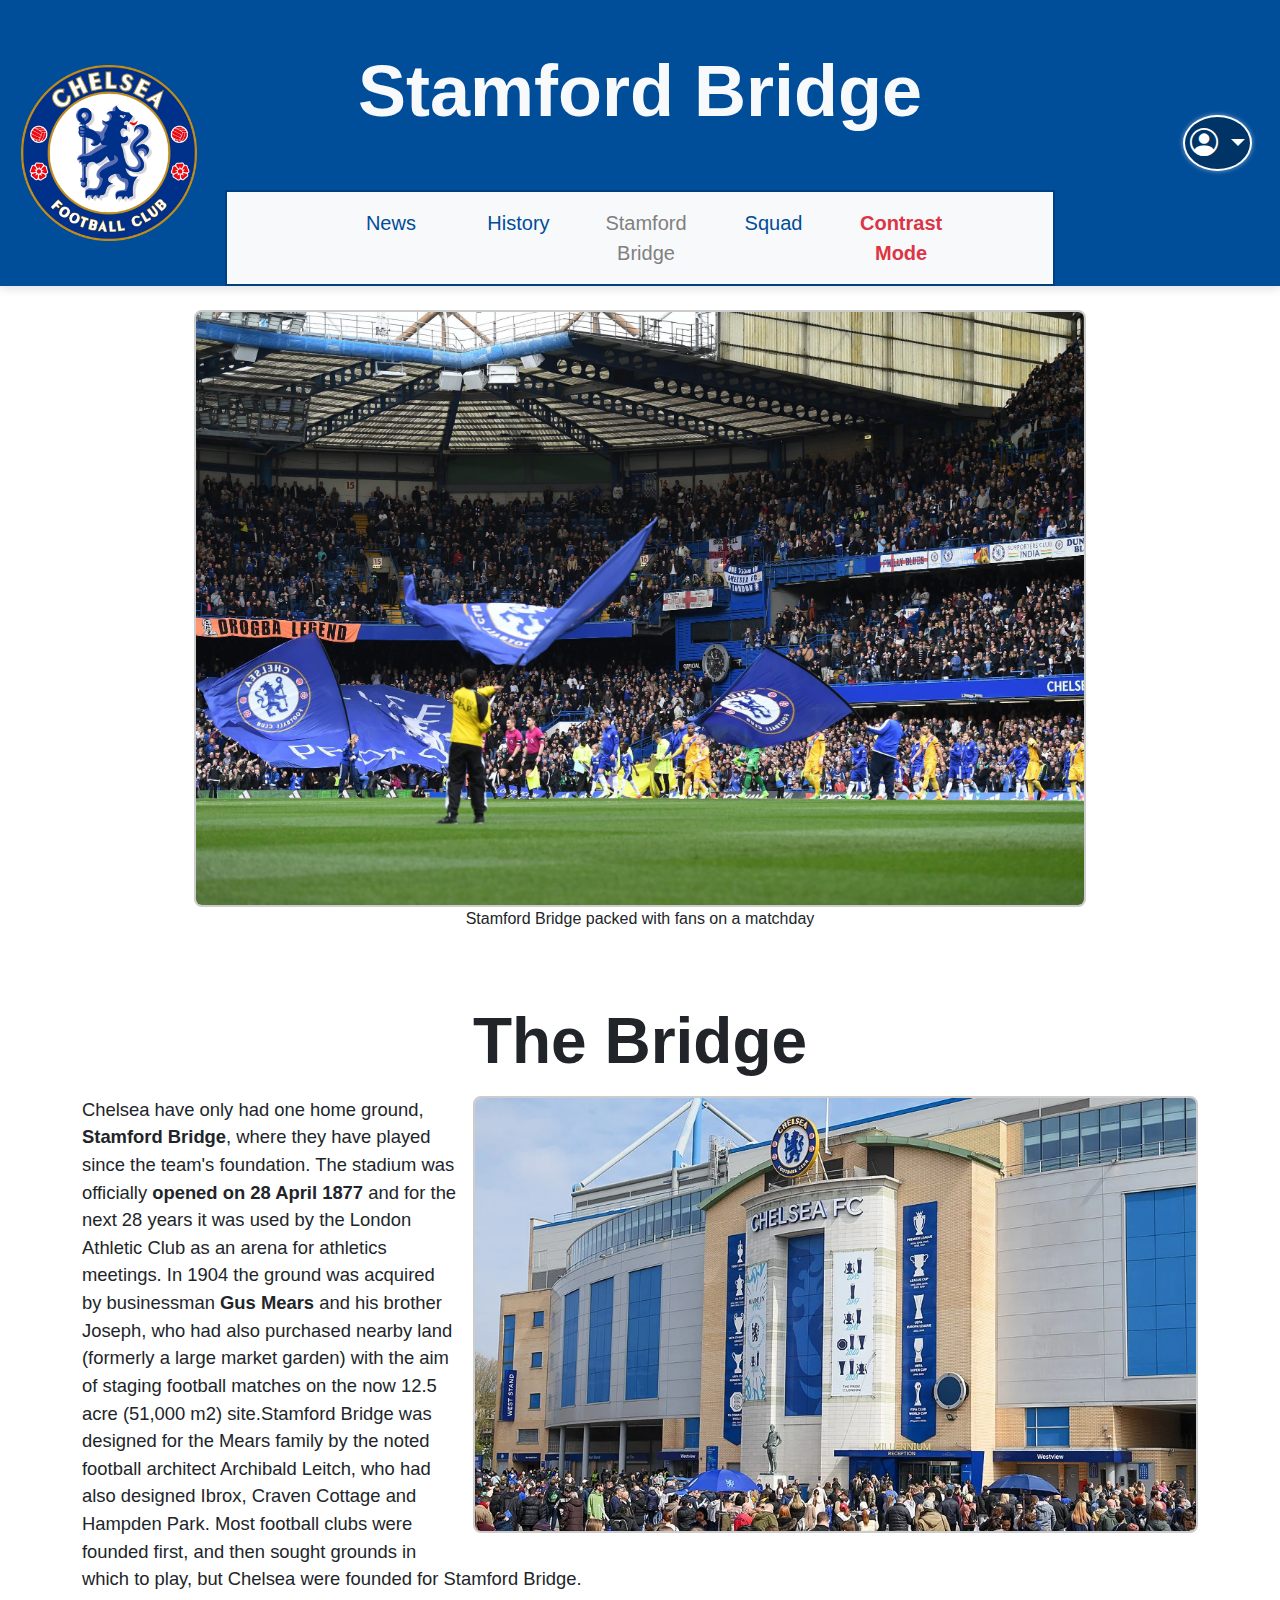
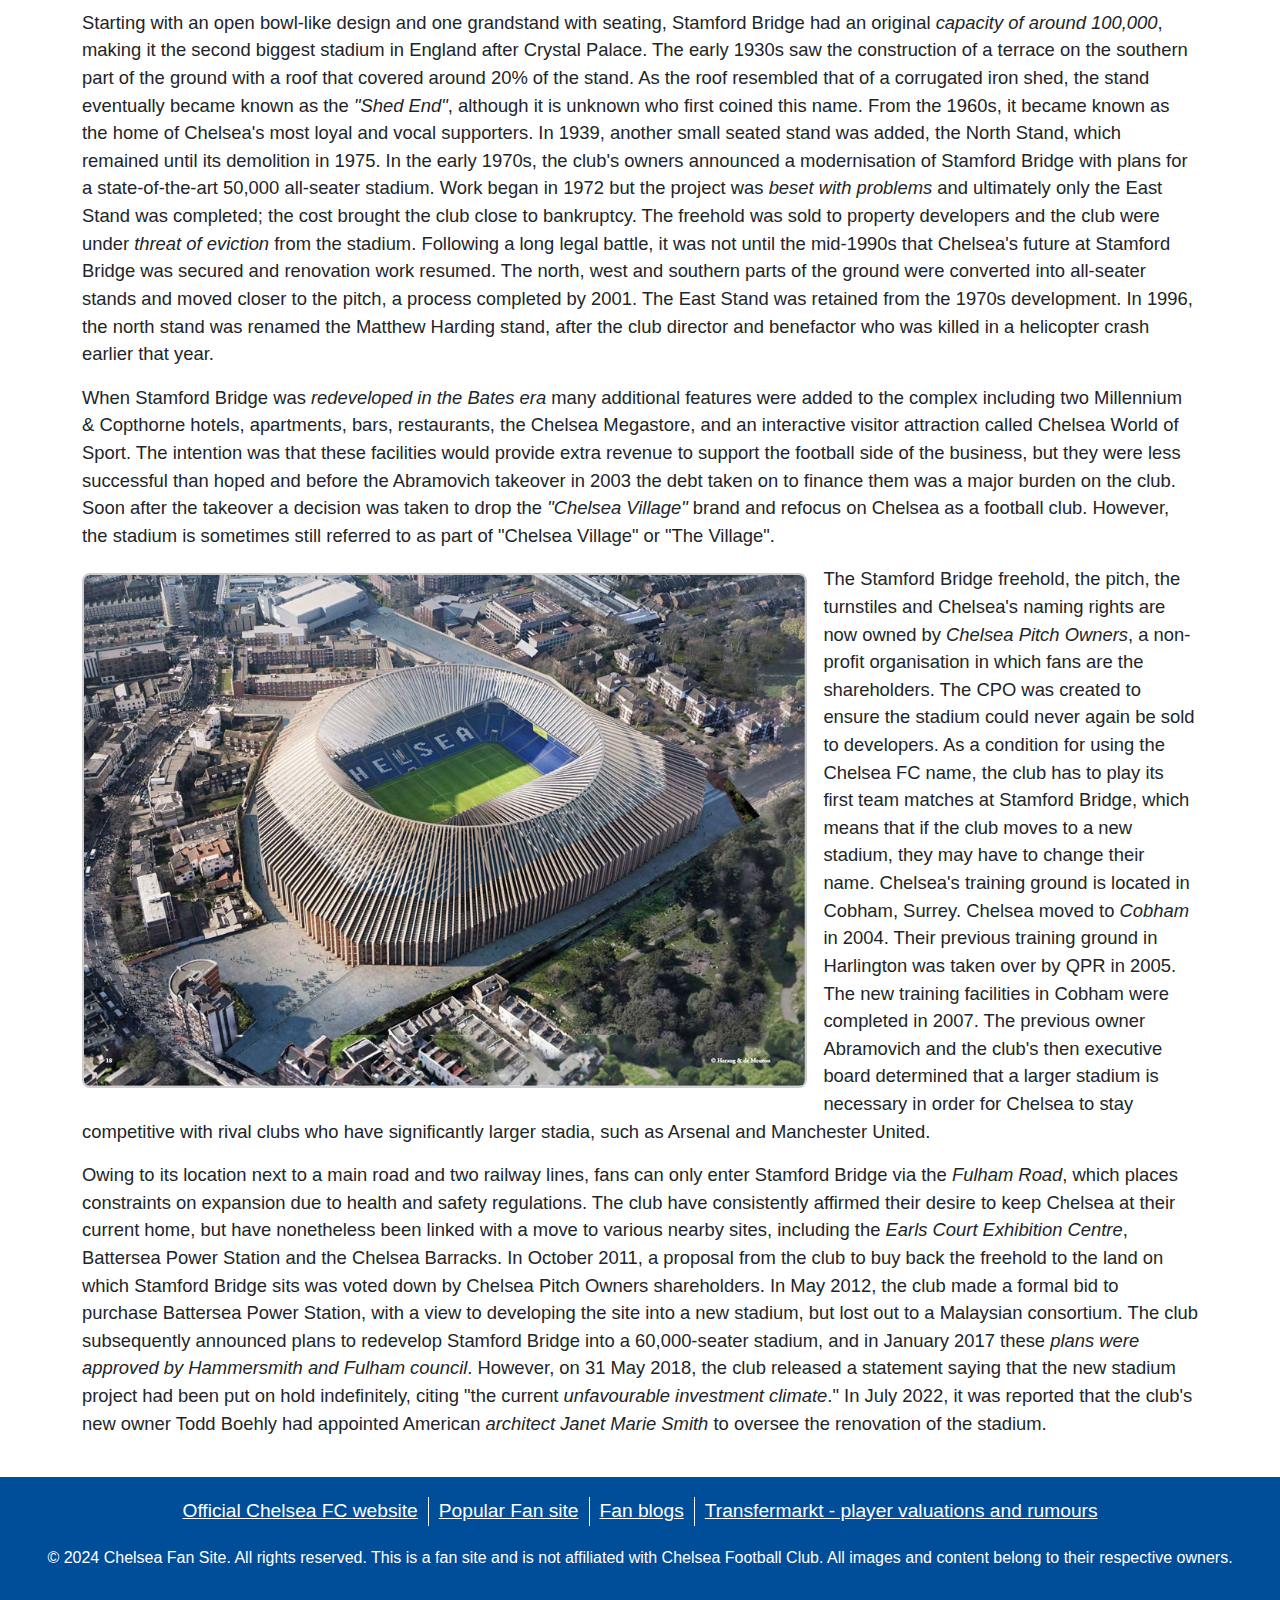
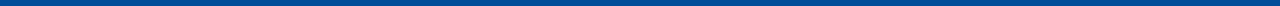
<file: stamford_bridge.html>
<!DOCTYPE html>
<html lang="en">
<head>
    <meta charset="UTF-8">
    <meta name="viewport" content="width=device-width, initial-scale=1.0">
    <title>Stamford Bridge - Chelsea's Home</title>
    <!-- Bootstrap CSS -->
    <link href="https://cdn.jsdelivr.net/npm/bootstrap@5.3.3/dist/css/bootstrap.min.css" rel="stylesheet" integrity="sha384-QWTKZyjpPEjISv5WaRU9OFeRpok6YctnYmDr5pNlyT2bRjXh0JMhjY6hW+ALEwIH" crossorigin="anonymous">
    <!-- Bootstrap icons-->
    <link href="https://cdn.jsdelivr.net/npm/bootstrap-icons@1.8.0/font/bootstrap-icons.css" rel="stylesheet">
    <!-- Custom CSS -->
    <link href="styles.css" rel="stylesheet">
</head>
<body>
    <!-- header (logo, cim, navbar, login / regisztracio ikon es menu)-->
    <header class="header">    
        <div class="container-fluid">
            <div class="row align-items-center">
                <!-- Logo column -->
                <div class="col-2 logo p-3">
                    <a href="./index.html">
                        <img src="img/logo.png" alt="Chelsea Football Club Logo" class="img-fluid">
                    </a>
                </div>
                
                <!-- Content column -->
                <div class="col-8 text-center">
                    <!-- Banner row -->
                    <div class="row">
                        <div class="col text-light my-5">
                            <h1 class="display-2 fw-bold">Stamford Bridge</h1>
                        </div>
                    </div>
                    <!-- Navbar row -->
                    <aside>
                        <nav class="navbar navbar-expand-lg navbar-light bg-light mx-20">
                            <button class="navbar-toggler ms-3" type="button" data-bs-toggle="collapse" data-bs-target="#navbar01" aria-controls="navbar01" aria-expanded="false" aria-label="Toggle navigation">
                                <span class="navbar-toggler-icon"></span>
                            </button>
                            <div class="collapse navbar-collapse ms-5" id="navbar01">
                                <div class="row justify-content-md-center col-12">
                                  <div class="navbar-nav justify-content-md-center text-center">
                                    <a class="nav-link fs-5 col-2" href="./index.html">News</a>
                                    <a class="nav-link fs-5 col-2" href="./history.html">History</a>
                                    <a class="nav-link active fs-5 col-2" href="#bridge">Stamford Bridge</a>
                                    <a class="nav-link fs-5 col-2" href="./squad.html">Squad</a>
                                    <!-- Visually Impaired View Button -->
                                    <a class="nav-link fs-5 col-2 text-danger fw-bold" id="visuallyImpairedButton">Contrast Mode</a>
                                  </div>
                                </div>
                            </div>
                        </nav>
                    </aside>
                </div>
                
                <!-- Login icon column -->
                <div class="col-2 text-end">
                    <div class="login-icon me-3">
                        <a href="#" class="btn btn-secondary dropdown-toggle" id="loginDropdown" role="button" data-bs-toggle="dropdown" aria-expanded="false">
                            <i class="bi bi-person-circle fs-3"></i>
                        </a>
                        <ul class="dropdown-menu" aria-labelledby="loginDropdown">
                            <li><a class="dropdown-item" href="login_reg_succes/login.html"><i class="bi bi-box-arrow-in-right me-2"></i>Login</a></li>
                            <li><a class="dropdown-item" href="login_reg_succes/register.html"><i class="bi bi-person-plus me-2"></i>Register</a></li>
                        </ul>                        
                    </div>
                </div>
            </div>
        </div>
    </header>
    <!-- akadalymentesseghez vizualisan kikapcsolt navbar -->
    <aside>
        <div class="container">
            <div class="row my-0">
                <!-- Navigation Sidebar -->
                <nav class="col">
                    <div class="my-insite-nav">
                        <ul class="nav visually-hidden justify-content-center">
                            <li class="nav-item">
                                <a class="nav-link" href="#bridge">Stamford Bridge</a>
                            </li>
                        </ul>
                    </div>
                </nav>
            </div>
        </div>
    </aside>

    <!-- fokep-->
    <div class="container mt-4 mb-2">
        <div class="row">
            <figure class="text-center">
                <img src="./img/stamfordbridge.jpg" class="img-fluid mx-auto downsize-img-70" alt="Stamford Bridge, the home of Chelsea in all its glory in the afternoon shade.">
                <figcaption class="small-text">Stamford Bridge packed with fans on a matchday</figcaption>
            </figure>
        </div>
    </div>

    <br>
    <section>
        <div class="container article-content" id="bridge">
            <div class="row">
                <article>
                    <div class="col-auto">
                        <h2 class="h1 mt-4 mb-3 display-3 text-center fw-bold">The Bridge</h2>
                        <figure>
                            <img src="./img/outside_matchday.webp" class="downsize-img-65-85-100 float-end ms-3 mb-2 img-fluid" alt="Stamford Bridge photographed from the outside with a crowd gathering on matchday.">
                        </figure>
                        <p>
                            Chelsea have only had one home ground, <strong>Stamford Bridge</strong>, where they have played since the team's foundation. The stadium was officially <strong>opened on 28 April 1877</strong> and for the next 28 years it was used by the London Athletic Club as an arena for athletics meetings. In 1904 the ground was acquired by businessman <strong>Gus Mears</strong> and his brother Joseph, who had also purchased nearby land (formerly a large market garden) with the aim of staging football matches on the now 12.5 acre (51,000 m2) site.Stamford Bridge was designed for the Mears family by the noted football architect Archibald Leitch, who had also designed Ibrox, Craven Cottage and Hampden Park. Most football clubs were founded first, and then sought grounds in which to play, but Chelsea were founded for Stamford Bridge.
                        </p>
                        <p>
                            Starting with an open bowl-like design and one grandstand with seating, Stamford Bridge had an original <em>capacity of around 100,000</em>, making it the second biggest stadium in England after Crystal Palace. The early 1930s saw the construction of a terrace on the southern part of the ground with a roof that covered around 20% of the stand. As the roof resembled that of a corrugated iron shed, the stand eventually became known as the <em>"Shed End"</em>, although it is unknown who first coined this name. From the 1960s, it became known as the home of Chelsea's most loyal and vocal supporters. In 1939, another small seated stand was added, the North Stand, which remained until its demolition in 1975.
                            In the early 1970s, the club's owners announced a modernisation of Stamford Bridge with plans for a state-of-the-art 50,000 all-seater stadium. Work began in 1972 but the project was <em>beset with problems</em> and ultimately only the East Stand was completed; the cost brought the club close to bankruptcy. The freehold was sold to property developers and the club were under <em>threat of eviction</em> from the stadium. Following a long legal battle, it was not until the mid-1990s that Chelsea's future at Stamford Bridge was secured and renovation work resumed. The north, west and southern parts of the ground were converted into all-seater stands and moved closer to the pitch, a process completed by 2001. The East Stand was retained from the 1970s development. In 1996, the north stand was renamed the Matthew Harding stand, after the club director and benefactor who was killed in a helicopter crash earlier that year.
                        </p>
                        <p>
                            When Stamford Bridge was <em>redeveloped in the Bates era</em> many additional features were added to the complex including two Millennium & Copthorne hotels, apartments, bars, restaurants, the Chelsea Megastore, and an interactive visitor attraction called Chelsea World of Sport. The intention was that these facilities would provide extra revenue to support the football side of the business, but they were less successful than hoped and before the Abramovich takeover in 2003 the debt taken on to finance them was a major burden on the club. Soon after the takeover a decision was taken to drop the <em>"Chelsea Village"</em> brand and refocus on Chelsea as a football club. However, the stadium is sometimes still referred to as part of "Chelsea Village" or "The Village".
                        </p>
                        <figure>
                            <img src="./img/brdige_development.jpg" class="downsize-img-65-85-100 float-start me-3 mb-2 mt-2 img-fluid" alt="Stamford Bridge development plan visuals created on a computer.">
                        </figure>
                        <p>
                            The Stamford Bridge freehold, the pitch, the turnstiles and Chelsea's naming rights are now owned by <em>Chelsea Pitch Owners</em>, a non-profit organisation in which fans are the shareholders. The CPO was created to ensure the stadium could never again be sold to developers. As a condition for using the Chelsea FC name, the club has to play its first team matches at Stamford Bridge, which means that if the club moves to a new stadium, they may have to change their name. Chelsea's training ground is located in Cobham, Surrey. Chelsea moved to <em>Cobham</em> in 2004. Their previous training ground in Harlington was taken over by QPR in 2005. The new training facilities in Cobham were completed in 2007.
                            The previous owner Abramovich and the club's then executive board determined that a larger stadium is necessary in order for Chelsea to stay competitive with rival clubs who have significantly larger stadia, such as Arsenal and Manchester United.
                        </p>
                        <p>
                            Owing to its location next to a main road and two railway lines, fans can only enter Stamford Bridge via the <em>Fulham Road</em>, which places constraints on expansion due to health and safety regulations. The club have consistently affirmed their desire to keep Chelsea at their current home, but have nonetheless been linked with a move to various nearby sites, including the <em>Earls Court Exhibition Centre</em>, Battersea Power Station and the Chelsea Barracks. In October 2011, a proposal from the club to buy back the freehold to the land on which Stamford Bridge sits was voted down by Chelsea Pitch Owners shareholders. In May 2012, the club made a formal bid to purchase Battersea Power Station, with a view to developing the site into a new stadium, but lost out to a Malaysian consortium. The club subsequently announced plans to redevelop Stamford Bridge into a 60,000-seater stadium, and in January 2017 these <em>plans were approved by Hammersmith and Fulham council</em>. However, on 31 May 2018, the club released a statement saying that the new stadium project had been put on hold indefinitely, citing "the current <em>unfavourable investment climate</em>."
                            In July 2022, it was reported that the club's new owner Todd Boehly had appointed American <em>architect Janet Marie Smith</em> to oversee the renovation of the stadium.
                        </p>
                    </div>
                </article>
            </div>
        </div>
    </section>
    <br>
    
    <!-- footer-->
    <div class="col-12">
        <footer class="footer">
            <div class="footer-links">
                <a href="https://www.chelseafc.com/en/supporters-clubs" target="_blank">Official Chelsea FC website</a>
                <a href="https://weaintgotnohistory.sbnation.com/" target="_blank">Popular Fan site</a>
                <a href="https://theshed.chelseafc.com/bridge/extras/fan-blogs/" target="_blank">Fan blogs</a>
                <a href="https://www.transfermarkt.com/" target="_blank">Transfermarkt - player valuations and rumours</a>
            </div>
            <div class="copyright">
                <p>&copy; 2024 Chelsea Fan Site. All rights reserved. This is a fan site and is not affiliated with Chelsea Football Club. All images and content belong to their respective owners.</p>
            </div>
        </footer>
    </div>

    <!-- Bootstrap JavaScript Bundle with Popper -->
    <script src="https://cdn.jsdelivr.net/npm/bootstrap@5.3.3/dist/js/bootstrap.bundle.min.js" integrity="sha384-YvpcrYf0tY3lHB60NNkmXc5s9fDVZLESaAA55NDzOxhy9GkcIdslK1eN7N6jIeHz" crossorigin="anonymous"></script>
    <script>
        document.getElementById('visuallyImpairedButton').addEventListener('click', function() {
            if (document.body.classList.contains('visually-impaired')) {
                document.body.classList.remove('visually-impaired');
                document.getElementById('visuallyImpairedButton').textContent = 'Contrast Mode';
            } else {
                document.body.classList.add('visually-impaired');
                document.getElementById('visuallyImpairedButton').textContent = 'Standard View';
            }
        });
    </script>
</body>
</html>
</file>
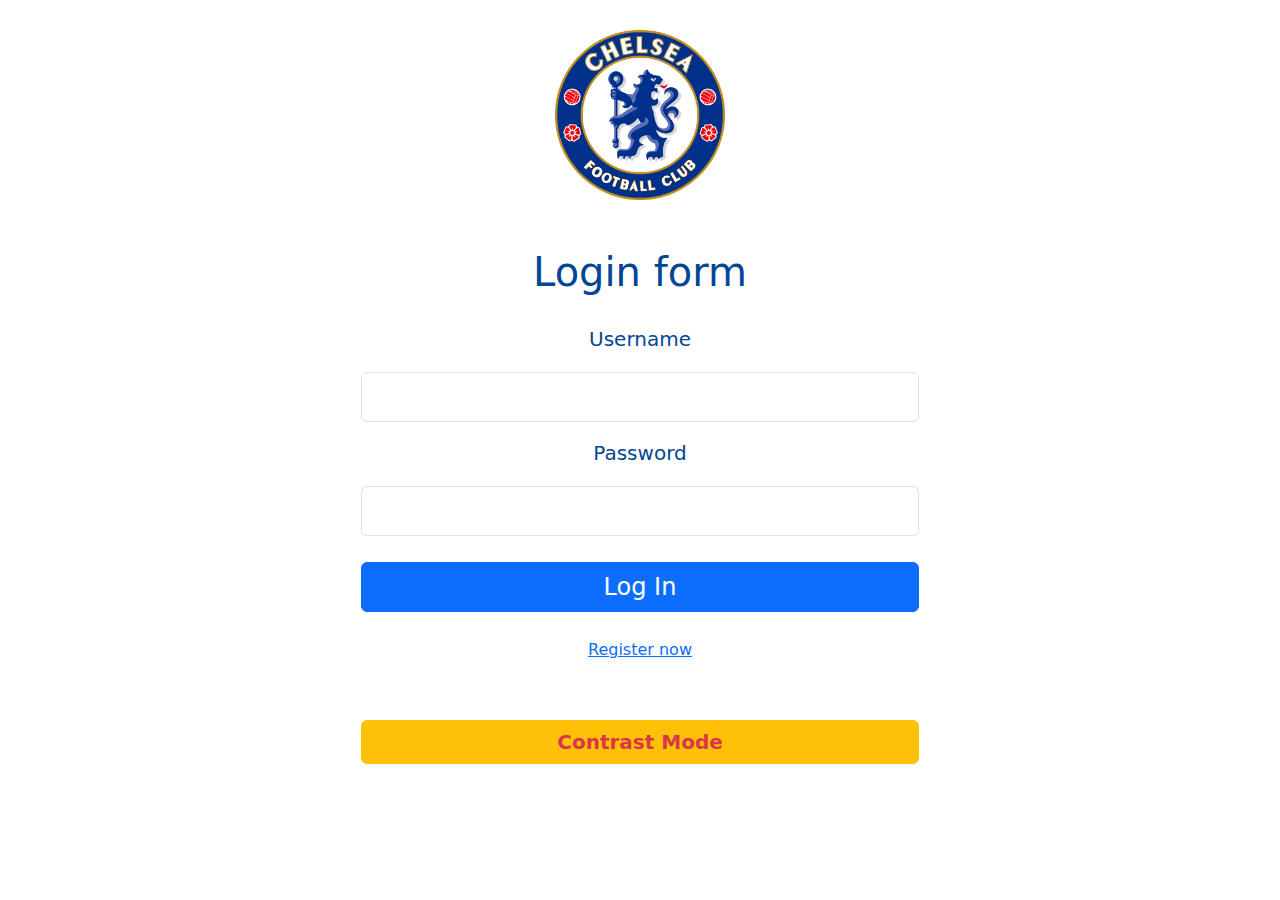
<file: login_reg_succes/login.html>
<!DOCTYPE html>
<html lang="en">
<head>
    <meta charset="UTF-8">
    <meta name="viewport" content="width=device-width, initial-scale=1.0">
    <title>Login page</title>
    <link href="https://cdn.jsdelivr.net/npm/bootstrap@5.3.3/dist/css/bootstrap.min.css" rel="stylesheet" integrity="sha384-QWTKZyjpPEjISv5WaRU9OFeRpok6YctnYmDr5pNlyT2bRjXh0JMhjY6hW+ALEwIH" crossorigin="anonymous">
    <link href="form_styles.css" rel="stylesheet">
</head>

<body class="login-page">
    <header>
        <div class="header">
            <div class="logo">
                <img src="../img/logo.png" alt="Chelsea Football Club Logo">
            </div>
        </div>
    </header>
    <div class="container mt-5">
        <h1 class="h1">Login form</h1>
        <!-- Atkuldes a success oldalra, nincs valodi input validacio es user tracking -->
        <form action="success.html" method="get"> 
            <div class="mb-3">
                <label for="username" class="form-label">Username</label>
                <input type="text" class="form-control" id="username" name="username" required maxlength="20">
            </div>
            <div class="mb-3">
                <label for="password" class="form-label">Password</label>
                <input type="password" class="form-control" id="password" name="password" required maxlength="30">
            </div>
            <button type="submit" class="btn btn-primary">Log In</button>
            <div class="mt-3 mb-2">
                <a href="register.html">Register now</a>
            </div>
            <div class="mt-5">
                <button type="button" class="btn btn-warning text-danger fw-bold fs-5" id="visuallyImpairedButton">Contrast Mode</button>
            </div>
        </form>
    </div>


    <script src="https://cdn.jsdelivr.net/npm/bootstrap@5.3.3/dist/js/bootstrap.bundle.min.js" integrity="sha384-YvpcrYf0tY3lHB60NNkmXc5s9fDVZLESaAA55NDzOxhy9GkcIdslK1eN7N6jIeHz" crossorigin="anonymous"></script>
    <script>
        document.getElementById('visuallyImpairedButton').addEventListener('click', function() {
            if (document.body.classList.contains('visually-impaired')) {
                document.body.classList.remove('visually-impaired');
                document.getElementById('visuallyImpairedButton').textContent = 'Contrast Mode';
            } else {
                document.body.classList.add('visually-impaired');
                document.getElementById('visuallyImpairedButton').textContent = 'Standard View';
            }
        });
    </script>
</body>
</html>
</file>
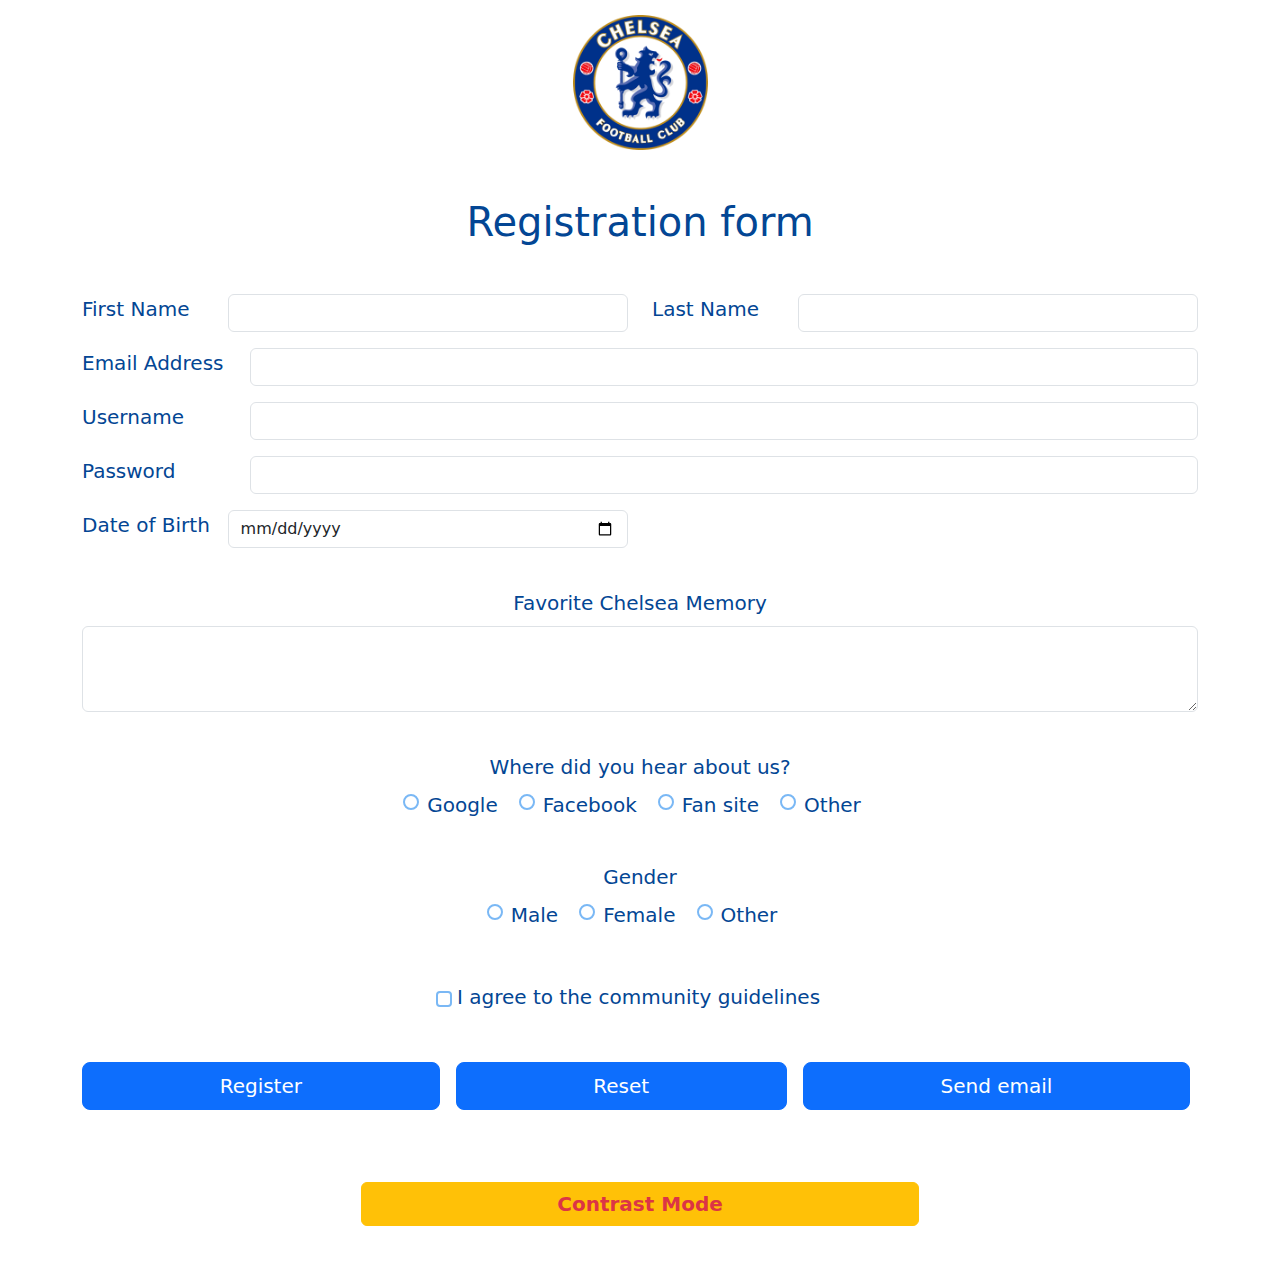
<file: login_reg_succes/register.html>
<!DOCTYPE html>
<html lang="en">
<head>
    <meta charset="UTF-8">
    <meta name="viewport" content="width=device-width, initial-scale=1.0">
    <title>Registration page</title>
    <link href="https://cdn.jsdelivr.net/npm/bootstrap@5.3.3/dist/css/bootstrap.min.css" rel="stylesheet" integrity="sha384-QWTKZyjpPEjISv5WaRU9OFeRpok6YctnYmDr5pNlyT2bRjXh0JMhjY6hW+ALEwIH" crossorigin="anonymous">
    <link href="form_styles.css" rel="stylesheet">
</head>

<body class="reg-page">
    <header>
        <div class="header">
            <div class="logo">
                <img src="../img/logo.png" alt="Chelsea Football Club Logo">
            </div>
        </div>
    </header>
    <div class="container mt-5">
        <h1 class="h1">Registration form</h1>
        <!-- Atkuldes a success oldalra, nincs valodi input validacio es user tracking -->
        <form id="myForm">
            <div class="row">
                <!-- First Name -->
                <div class="col-md-6">
                    <div class="mb-3 d-flex align-items-center">
                        <label for="firstName" class="form-label name-label me-3">First Name</label>
                        <input type="text" class="form-control" id="firstName" name="firstName" required maxlength="50">
                    </div>
                </div>
                <!-- Last Name -->
                <div class="col-md-6">
                    <div class="mb-3 d-flex align-items-center">
                        <label for="lastName" class="form-label name-label me-3">Last Name</label>
                        <input type="text" class="form-control" id="lastName" name="lastName" required maxlength="50">
                    </div>
                </div>
            </div>
            <!-- Email Address -->
            <div class="mb-3 d-flex align-items-center">
                <label for="email" class="form-label name-label me-3">Email Address</label>
                <input type="email" class="form-control" id="email" name="email" required maxlength="100">
            </div>
            <!-- Username -->
            <div class="mb-3 d-flex align-items-center">
                <label for="username" class="form-label name-label me-3">Username</label>
                <input type="text" class="form-control" id="username" name="username" required maxlength="20">
            </div>
            <!-- Password -->
            <div class="mb-3 d-flex align-items-center">
                <label for="password" class="form-label name-label me-3">Password</label>
                <input type="password" class="form-control" id="password" name="password" required maxlength="30">
            </div>
            <!-- Date of Birth -->
            <div class="row">
                <div class="col-md-6">
                    <div class="mb-3 d-flex align-items-center">
                        <label for="dob" class="form-label name-label me-3">Date of Birth</label>
                        <input type="date" class="form-control" id="dob" name="dob" required>
                    </div>
                </div>
            </div> 
            <!-- text area (favorite chelsea memory)-->
            <br>
            <div class="mb-3">
                <label for="favoriteMemory" class="form-label">Favorite Chelsea Memory</label>
                <textarea class="form-control" id="favoriteMemory" name="favoriteMemory" rows="3" maxlength="500"></textarea>
            </div>
            <!-- radio button 1-->
            <br>
            <div class="mb-3">
                <label class="form-label">Where did you hear about us?</label><br>
                <div class="form-check form-check-inline">
                    <input class="form-check-input" type="radio" name="heardFrom" id="google" value="Google">
                    <label class="form-check-label" for="google">Google</label>
                </div>
                <div class="form-check form-check-inline">
                    <input class="form-check-input" type="radio" name="heardFrom" id="facebook" value="Facebook">
                    <label class="form-check-label" for="facebook">Facebook</label>
                </div>
                <div class="form-check form-check-inline">
                    <input class="form-check-input" type="radio" name="heardFrom" id="linkedFromOtherSite" value="Linked from other site">
                    <label class="form-check-label" for="linkedFromOtherSite">Fan site</label>
                </div>
                <div class="form-check form-check-inline">
                    <input class="form-check-input" type="radio" name="heardFrom" id="other" value="Other">
                    <label class="form-check-label" for="other">Other</label>
                </div>
            </div>
            <!-- radio button 2-->
            <br>
            <div class="mb-3">
                <label class="form-label">Gender</label><br>
                <div class="form-check form-check-inline">
                    <input class="form-check-input" type="radio" name="gender" id="male" value="Male">
                    <label class="form-check-label" for="male">Male</label>
                </div>
                <div class="form-check form-check-inline">
                    <input class="form-check-input" type="radio" name="gender" id="female" value="Female">
                    <label class="form-check-label" for="female">Female</label>
                </div>
                <div class="form-check form-check-inline">
                    <input class="form-check-input" type="radio" name="gender" id="otherGender" value="Other">
                    <label class="form-check-label" for="otherGender">Other</label>
                </div>
            </div>
            <!-- checkbox -->
            <br>
            <div class="mb-3 form-check checkbox">
                <input type="checkbox" class="form-check-input" id="communityGuidelines" name="communityGuidelines" required>
                <label class="form-check-label" for="communityGuidelines">I agree to the community guidelines</label>
            </div>
            <br>
            <div class="d-grid gap-2 d-md-flex justify-content-md-center">
                <button type="submit" onclick="setAction('register')" class="btn btn-primary btn-lg flex-grow-1 me-md-2">Register</button>
                <button type="reset" class="btn btn-primary btn-lg flex-grow-1 me-md-2">Reset</button>
                <button type="button" onclick="setAction('email')" class="btn btn-primary btn-lg flex-grow-1 me-md-2">Send email</button>
            </div>
            <br>
            <div class="mt-5 d-grid d-md-flex justify-content-center col-lg-6 mx-auto">
                <button type="button" class="btn btn-warning text-danger fw-bold fs-5 flex-grow-1" id="visuallyImpairedButton">Contrast Mode</button>
            </div>
            <br><br>
        </form>
    </div>
    <script src="https://cdn.jsdelivr.net/npm/bootstrap@5.3.3/dist/js/bootstrap.bundle.min.js" integrity="sha384-YvpcrYf0tY3lHB60NNkmXc5s9fDVZLESaAA55NDzOxhy9GkcIdslK1eN7N6jIeHz" crossorigin="anonymous"></script>
    <script>
        function setAction(type) {
            var form = document.getElementById('myForm');
            if (type === 'register') {
                form.action = 'register_success.html';
                form.method = 'GET';
                form.submit(); // Submit to server for registration
            } else if (type === 'email') {
                form.action = 'mailto:your-email@example.com';
                form.method = 'POST';
                form.enctype = 'text/plain';
                form.submit(); // Submit form as an email
            }
        }
    </script>
    <script>
        document.getElementById('visuallyImpairedButton').addEventListener('click', function() {
            if (document.body.classList.contains('visually-impaired')) {
                document.body.classList.remove('visually-impaired');
                document.getElementById('visuallyImpairedButton').textContent = 'Contrast Mode';
            } else {
                document.body.classList.add('visually-impaired');
                document.getElementById('visuallyImpairedButton').textContent = 'Standard View';
            }
        });
    </script>
</body>
</html>
</file>
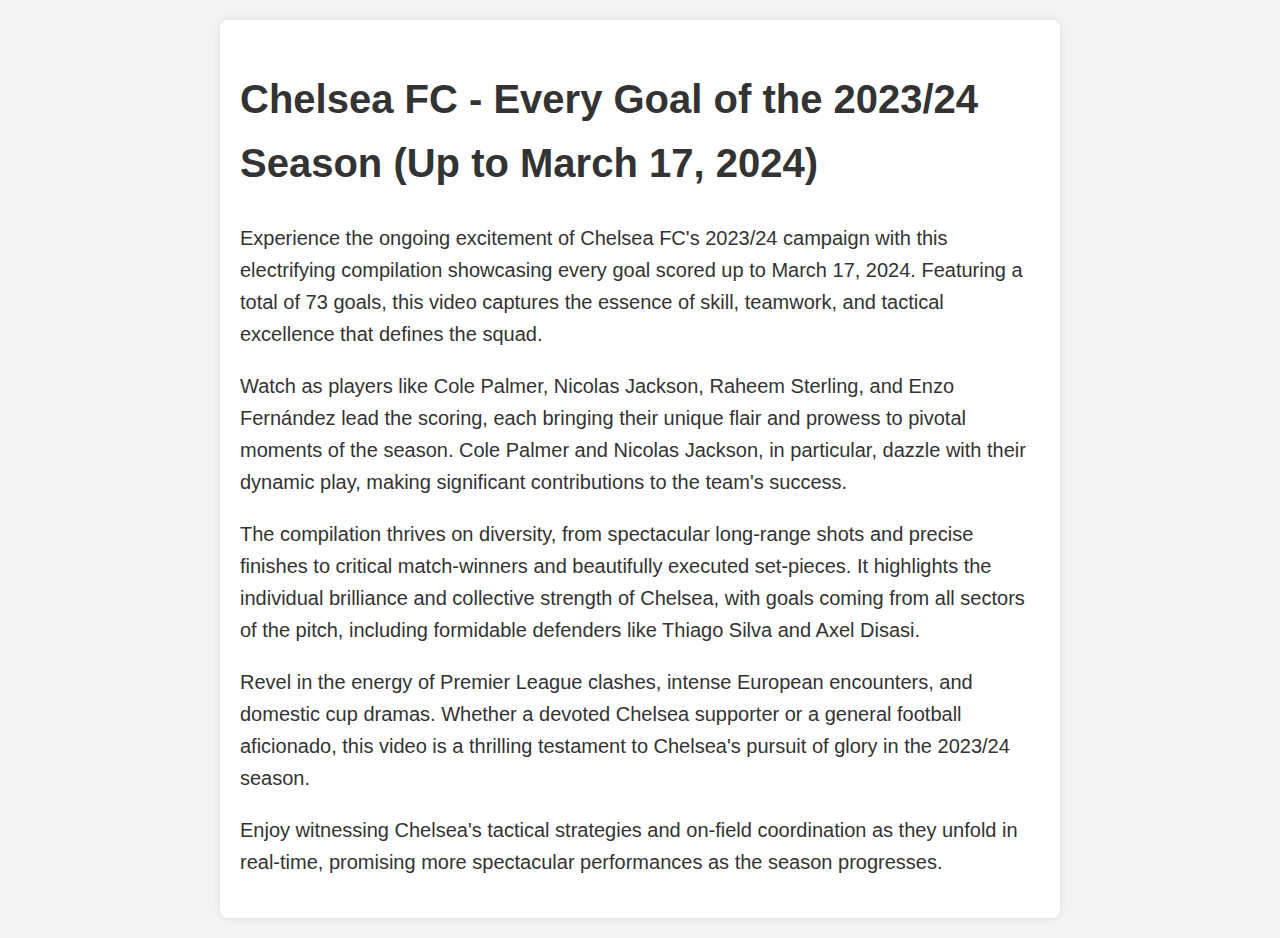
<file: video/chelsea_goals_scored.html>
<!DOCTYPE html>
<html lang="en">
<head>
    <meta charset="UTF-8">
    <meta name="viewport" content="width=device-width, initial-scale=1.0">
    <title>Chelsea goals this season</title>
    <style>
        body {
            font-family: Arial, sans-serif;
            line-height: 1.6;
            font-size: 20px;
            color: #333;
            background-color: #f4f4f4;
            padding: 20px;
            margin: 0;
        }
        .container {
            max-width: 800px;
            margin: auto;
            background: white;
            padding: 20px;
            border-radius: 8px;
            box-shadow: 0 0 10px rgba(0,0,0,0.1);
        }
    </style>
</head>
<body>
    <section>
        <article>
            <div class="container">
                <h1>Chelsea FC - Every Goal of the 2023/24 Season (Up to March 17, 2024)</h1>
                <p>Experience the ongoing excitement of Chelsea FC's 2023/24 campaign with this electrifying compilation showcasing every goal scored up to March 17, 2024. Featuring a total of 73 goals, this video captures the essence of skill, teamwork, and tactical excellence that defines the squad.</p>
                <p>Watch as players like Cole Palmer, Nicolas Jackson, Raheem Sterling, and Enzo Fernández lead the scoring, each bringing their unique flair and prowess to pivotal moments of the season. Cole Palmer and Nicolas Jackson, in particular, dazzle with their dynamic play, making significant contributions to the team's success.</p>
                <p>The compilation thrives on diversity, from spectacular long-range shots and precise finishes to critical match-winners and beautifully executed set-pieces. It highlights the individual brilliance and collective strength of Chelsea, with goals coming from all sectors of the pitch, including formidable defenders like Thiago Silva and Axel Disasi.</p>
                <p>Revel in the energy of Premier League clashes, intense European encounters, and domestic cup dramas. Whether a devoted Chelsea supporter or a general football aficionado, this video is a thrilling testament to Chelsea's pursuit of glory in the 2023/24 season.</p>
                <p> Enjoy witnessing Chelsea's tactical strategies and on-field coordination as they unfold in real-time, promising more spectacular performances as the season progresses.</p>
            </div>
        </article>
    </section>
</body>
</html>
</file>
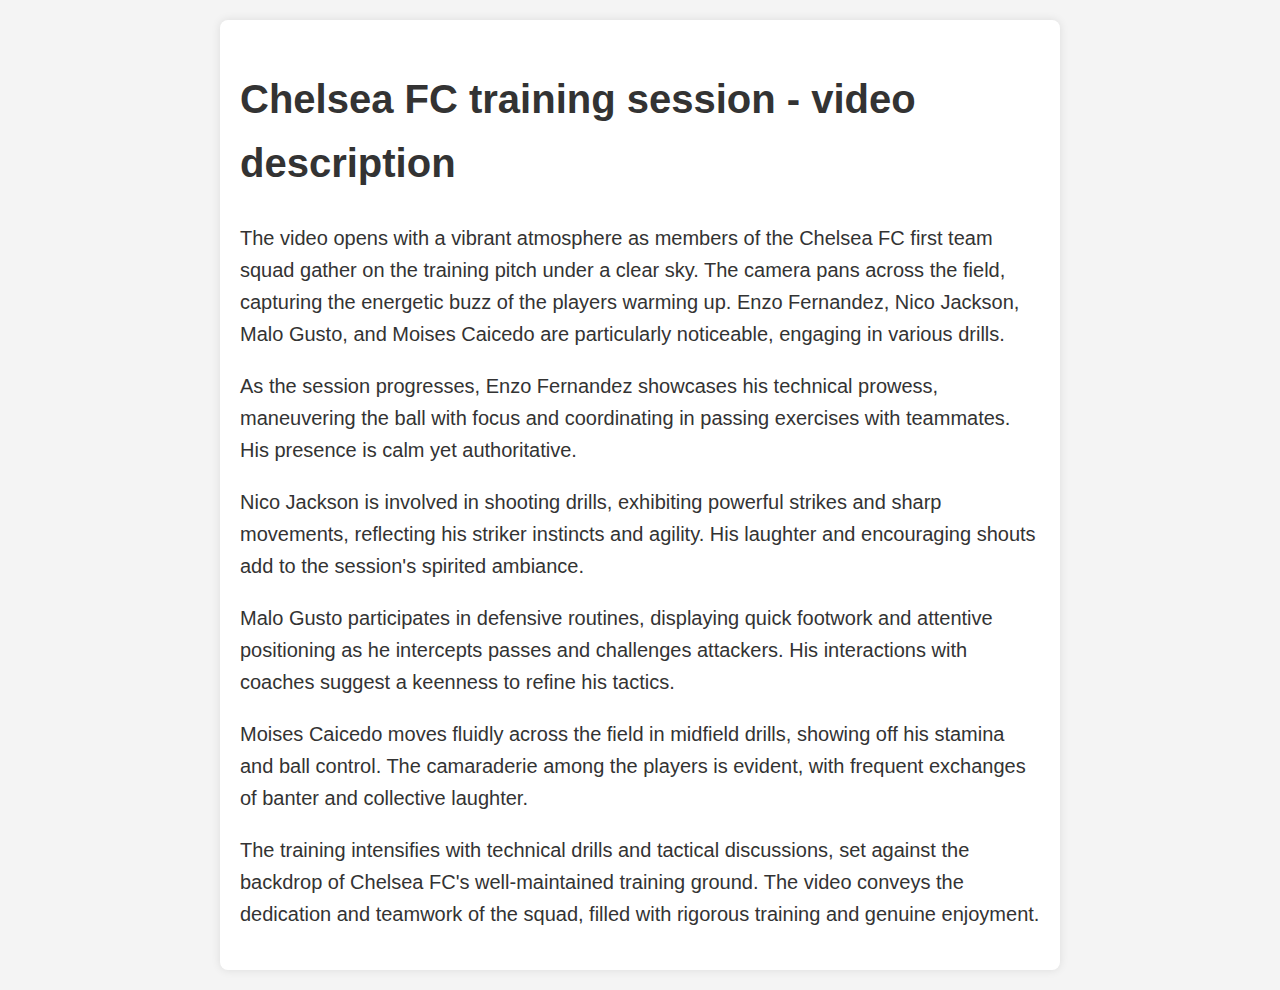
<file: video/chelsea_training.html>
<!DOCTYPE html>
<html lang="en">
<head>
    <meta charset="UTF-8">
    <meta name="viewport" content="width=device-width, initial-scale=1.0">
    <title>Chelsea training video description</title>
    <style>
        body {
            font-family: Arial, sans-serif;
            line-height: 1.6;
            font-size: 20px;
            color: #333;
            background-color: #f4f4f4;
            padding: 20px;
            margin: 0;
        }
        .container {
            max-width: 800px;
            margin: auto;
            background: white;
            padding: 20px;
            border-radius: 8px;
            box-shadow: 0 0 10px rgba(0,0,0,0.1);
        }
    </style>
</head>
<body>
    <section>
        <article>
            <div class="container">
                <h1>Chelsea FC training session - video description</h1>
                <p>The video opens with a vibrant atmosphere as members of the Chelsea FC first team squad gather on the training pitch under a clear sky. The camera pans across the field, capturing the energetic buzz of the players warming up. Enzo Fernandez, Nico Jackson, Malo Gusto, and Moises Caicedo are particularly noticeable, engaging in various drills.</p>
                <p>As the session progresses, Enzo Fernandez showcases his technical prowess, maneuvering the ball with focus and coordinating in passing exercises with teammates. His presence is calm yet authoritative.</p>
                <p>Nico Jackson is involved in shooting drills, exhibiting powerful strikes and sharp movements, reflecting his striker instincts and agility. His laughter and encouraging shouts add to the session's spirited ambiance.</p>
                <p>Malo Gusto participates in defensive routines, displaying quick footwork and attentive positioning as he intercepts passes and challenges attackers. His interactions with coaches suggest a keenness to refine his tactics.</p>
                <p>Moises Caicedo moves fluidly across the field in midfield drills, showing off his stamina and ball control. The camaraderie among the players is evident, with frequent exchanges of banter and collective laughter.</p>
                <p>The training intensifies with technical drills and tactical discussions, set against the backdrop of Chelsea FC's well-maintained training ground. The video conveys the dedication and teamwork of the squad, filled with rigorous training and genuine enjoyment.</p>
            </div>
        </article>
    </section>
</body>
</html>
</file>
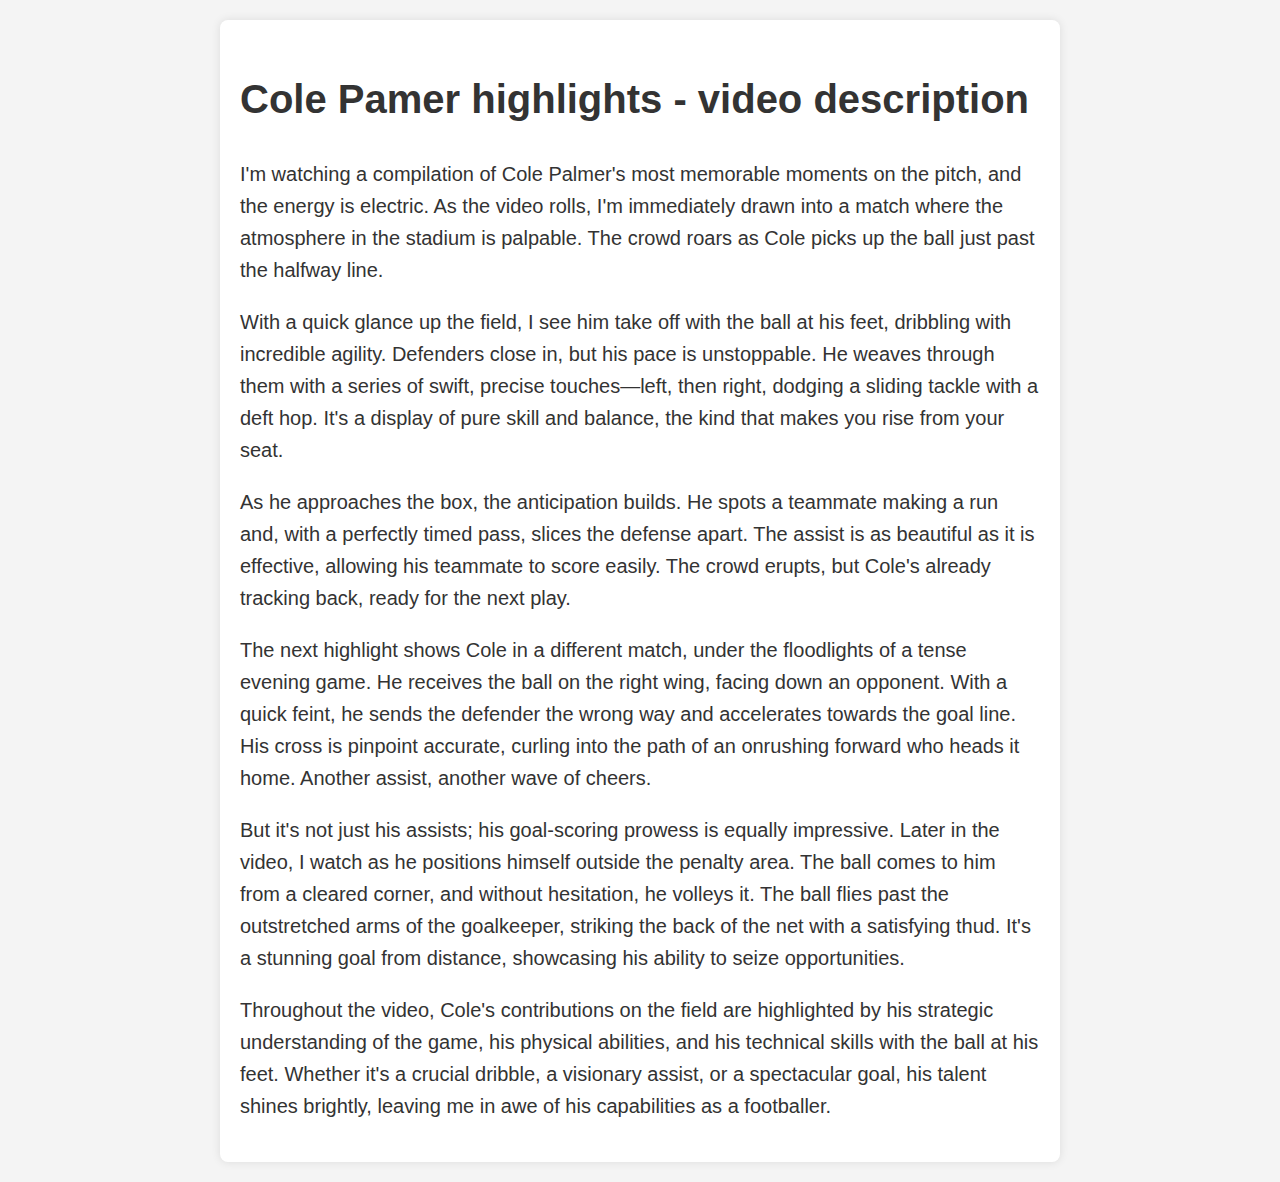
<file: video/cole_palmer.html>
<!DOCTYPE html>
<html lang="en">
<head>
    <meta charset="UTF-8">
    <meta name="viewport" content="width=device-width, initial-scale=1.0">
    <title>Cole Pamer highlights - video description</title>
    <style>
        body {
            font-family: Arial, sans-serif;
            line-height: 1.6;
            font-size: 20px;
            color: #333;
            background-color: #f4f4f4;
            padding: 20px;
            margin: 0;
        }
        .container {
            max-width: 800px;
            margin: auto;
            background: white;
            padding: 20px;
            border-radius: 8px;
            box-shadow: 0 0 10px rgba(0,0,0,0.1);
        }
    </style>
</head>
<body>
    <section>
        <article>
            <div class="container">
                <h1>Cole Pamer highlights - video description</h1>
                <p>I'm watching a compilation of Cole Palmer's most memorable moments on the pitch, and the energy is electric. As the video rolls, I'm immediately drawn into a match where the atmosphere in the stadium is palpable. The crowd roars as Cole picks up the ball just past the halfway line.</p>
                <p>With a quick glance up the field, I see him take off with the ball at his feet, dribbling with incredible agility. Defenders close in, but his pace is unstoppable. He weaves through them with a series of swift, precise touches—left, then right, dodging a sliding tackle with a deft hop. It's a display of pure skill and balance, the kind that makes you rise from your seat.</p>
                <p>As he approaches the box, the anticipation builds. He spots a teammate making a run and, with a perfectly timed pass, slices the defense apart. The assist is as beautiful as it is effective, allowing his teammate to score easily. The crowd erupts, but Cole's already tracking back, ready for the next play.</p>
                <p>The next highlight shows Cole in a different match, under the floodlights of a tense evening game. He receives the ball on the right wing, facing down an opponent. With a quick feint, he sends the defender the wrong way and accelerates towards the goal line. His cross is pinpoint accurate, curling into the path of an onrushing forward who heads it home. Another assist, another wave of cheers.</p>
                <p>But it's not just his assists; his goal-scoring prowess is equally impressive. Later in the video, I watch as he positions himself outside the penalty area. The ball comes to him from a cleared corner, and without hesitation, he volleys it. The ball flies past the outstretched arms of the goalkeeper, striking the back of the net with a satisfying thud. It's a stunning goal from distance, showcasing his ability to seize opportunities.</p>
                <p>Throughout the video, Cole's contributions on the field are highlighted by his strategic understanding of the game, his physical abilities, and his technical skills with the ball at his feet. Whether it's a crucial dribble, a visionary assist, or a spectacular goal, his talent shines brightly, leaving me in awe of his capabilities as a footballer.</p>
            </div>
        </article>
    </section>
</body>
</html>
</file>
<file: styles.css>
/* header */
.header {
    box-shadow: 0 4px 8px rgba(0, 0, 0, 0.1);
    background-color: #004d99;
}

img {
    border: 2px solid #CCCCCC;
    border-radius: 8px;
}

body {
    font-family: Helvetica, Arial, sans-serif;
}

.small-text {
    font-family: Arial, sans-serif;
    font-size: 1rem;
}

@media (max-width: 768px) {
    body {
        font-size: 0.9rem;
    }
}

@media (max-width: 576px) {
    body {
        font-size: 0.8rem;
    }
}

/* logo */
.logo img {
    border: none;
    padding-top: 20px;
    padding-left: 5px;
    position: relative;
    z-index: 2;
    width: 100%;
    height: auto;
}

@media (max-width: 768px) {
    .logo img {
        width: 90%;
        height: auto;
    }
}

@media (max-width: 576px) {
    .logo img {
        display: none;
    }
}

/* login icon es button */
.login-icon a {
    font-size: 24px;
    padding: 8px 12px;
    display: inline-block;
}

.login-icon i {
    font-size: inherit;
}

@media (max-width: 768px) {
    .login-icon a {
        font-size: 16px;
        padding: 7px 10px;
    }
}

@media (max-width: 576px) {
    .login-icon a {
        font-size: 12px;
        padding: 6px 8px;
    }
}

.login-icon .btn-secondary {
    background-color: #003366;
    border-color: #003366;
}

/* Login/reg dropdown menu */
.dropdown-item:hover {
    background-color: #6699cc;
}

/* navbar es navlink */
.navbar {
    border: 2px solid #004080;
}

.navbar a:hover {
    background: #6699cc;
    border-radius: 8px;
    color: black;
}

.nav-link {
    font-weight: 500;
    color: #004d99;
}

.navbar-nav .nav-link.active {
    color: #808080;
}

/* insite nav bar on history page */
.my-insite-nav a:hover {
    background: #6699cc;
    border-radius: 8px;
    color: black;
}

/* quote margins */
.my-quote {
    margin-top: 20px;
    margin-bottom: 50px;
    font-size: 1.2em;
}

@media (max-width: 768px) {
    .my-quote {
        margin-top: 15px;
        margin-bottom: 30px;
        font-size: 0.9em;
    }
}

@media (max-width: 576px) {
    .my-quote {
        margin-top: 10px;
        margin-bottom: 10px;
        font-size: 0.6em;
    }
}

/* oldaltorzs */
.indexh2 {
    font-size: 1.75rem;
}

.article-content {
    line-height: 1.5 !important;
    font-size: 1.15rem !important;
}

.thumbnail-img {
    width: 100%;
    height: auto;
    max-width: 400px;
    display: block;
}

@media (max-width: 768px) {
    .thumbnail-img {
        max-width: 300px;
    }
}

/* footer */
.footer {
    background-color: #004d99;
    color: white;
    padding: 20px;
    text-align: center;
    width: 100%;
}

.footer-links {
    display: flex;
    justify-content: center;
    align-items: center;
    text-align: center;
}

.footer-links a {
    color: #fff;
    text-decoration: underline;
    padding: 0 10px;
    border-right: 1px solid #ffffff;
    font-size: 1.2rem;
}

.footer-links a:visited {
    color: #999999;
    font-size: 1rem !important;
}

.footer-links a:last-child {
    border-right: none;
}

.footer-links a:hover {
    background-color: #e6e6e6;
    color: #004d99;
    border-radius: 5px;
}

.copyright {
    color: #ffffff;
    margin-top: 20px;
}


/* image header bg (History lapon) */
.header-with-bg {
    background-image: url(./img/header-bg.jpg);
    background-size: cover;
    background-position: center;
    color: white;
}

.header-with-bg h1 {
    font-size: 5rem;
    font-weight: 700;
    color: white;
    text-shadow: 2px 2px 4px rgba(0,0,0,0.8);
}

.header .login-icon a {
    border: 2px solid white;
    border-radius: 50%;
    padding: 5px;
    box-shadow: 0 0 5px rgba(255,255,255,0.5);
}

/* image downsizing stilusok; a szamok a width%-okat jelolik a torespontokon*/
.downsize-img-35-45-55 {
    width: 35%;
    height: auto;
}

@media (max-width: 768px) {
    .downsize-img-35-45-55 {
        width: 45%;
        height: auto;
    }
}

@media (max-width: 576px) {
    .downsize-img-35-45-55 {
        width: 55%;
        height: auto;
    }
}

.downsize-img-40-60-100 {
    width: 40%;
    height: auto;
}

@media (max-width: 768px) {
    .downsize-img-40-60-100 {
        width: 60%;
        height: auto;
    }
}

@media (max-width: 576px) {
    .downsize-img-40-60-100 {
        width: 100%;
        height: auto;
    }
}

.downsize-img-50-70-100 {
    width: 50%;
    height: auto;
}

@media (max-width: 768px) {
    .downsize-img-50-70-100 {
        width: 70%;
        height: auto;
    }
}

@media (max-width: 576px) {
    .downsize-img-50-70-100 {
        width: 100%;
        height: auto;
    }
}

.downsize-img-65-85-100 {
    width: 65%;
    height: auto;
}

@media (max-width: 768px) {
    .downsize-img-65-85-100 {
        width: 85%;
        height: auto;
    }
}

@media (max-width: 576px) {
    .downsize-img-65-85-100{
        width: 100%;
        height: auto;
    }
}

.downsize-img-70 {
    width: 80%;
    height: auto;
}

/* carousel */
#myCarousel {
    background-image: url('./img/carousel_bg.webp') !important;
    background-repeat: no-repeat;
    background-size: cover;
}

#myCarousel .carousel-item img {
    border: none;
}

/* visually impaired assistance*/
.visually-impaired * {
    background-color: black !important;
    color: yellow !important;
    font-size: 1.5rem !important;
}

/* ad horizontalis scrolling lehetoseget 
(squad page-en a contrast mode tabla tulcsordult)*/
.visually-impaired table {
    font-size: 0.8rem !important;
    overflow-x: auto; 
}

.visually-impaired a:hover {
    color: #FF00FF !important;
}

#visuallyImpairedButton:hover {
    cursor: pointer;
}

@media (max-width: 768px) {
    .visually-impaired * {
        font-size: 1.2rem !important;
    }
}

@media (max-width: 480px) {
    .visually-impaired * {
        font-size: 1.1rem !important;
    }
}

.embed {
    width: 100%;
    height: 240px;
    border: none;
}

/* link divider*/
.divider {
    margin: 0 5px;
    color: #999;
}

/* Custom CSS for Additional Content Links */

/* Link item styling */
.link-item {
    color: #007bff;
    text-decoration: underline;
    transition: color 0.3s ease;
    font-size: 1.2rem;
    display: inline-block;
    margin-bottom: 10px;
}

.link-item:visited {
    font-size: 1rem;
    color: #6699cc;
}

.link-item:hover {
    background: #6699cc;
    border-radius: 8px;
    color: black;
}

/* Divider styling */
.divider {
    margin: 0 5px;
    color: #999;
}

/* additional content link styling kisebb kepernyokre */
@media (max-width: 768px) {
    .link-item {
        display: block;
        margin-bottom: 5px;
    }

    .divider {
        display: none;
    }
}

.read-description:hover {
    background: #99ccff;
    border-radius: 8px;
    font-size: 1.1rem;
}

.read-description:visited {
    font-size: 1rem;
    color: #6699cc !important;
}

/* print style */
@media print {
    body {
        background-color: #FFFFFF;
        color: #000000;
        font-family: serif;
    }
    header, footer, nav, .navbar, .no-print {
        display: none;
    }
    .important-image {
        display: block;
        max-width: 100%;
        height: auto;
    }
    a {
        text-decoration: none;
        color: #000000;
    }
    .content {
        width: 100%;
        margin: 0 auto;
    }
}
</file>
<file: login_reg_succes/form_styles.css>
/* login page */
.login-page {
    text-align: center;
    color: #034694;
}

.login-page .logo img {
    margin: 0 auto;
    padding-top: 30px;
    height: 200px;
    width: auto;
}

.login-page .h1 {
    padding-bottom: 20px;
}

.login-page input[type="text"],
.login-page input[type="password"],
.login-page button {
    width: 50%; 
    font-size: 1.5rem;
    margin: 10px auto;
}

.login-page .form-label {
    font-size: 1.25rem;
}

.login-page .container {
    width: 100%;
    margin-top: 30px;
}

/* registration page */
.reg-page .logo img {
    margin: 0 auto;
    padding-top: 15px;
    height: 150px;
    width: auto;
}

.reg-page {
    text-align: center;
    color: #034694;
}

.reg-page .h1 {
    margin-top: 0;
    padding-bottom: 40px;
}

.reg-page .form-label {
    font-size: 1.25rem;
}

.reg-page .form-check-label {
    font-size: 1.25rem;
}

.reg-page .name-label {
    text-align: left;
    width: 180px; /* first name last name szovegekhez hogy 1 sorba keruljenek*/
}

.reg-page .container {
    width: 100%;
    margin-top: 10px;
}

.form-check.checkbox {
    display: flex;
    justify-content: center;
    align-items: center;
    padding: 10px;
    box-sizing: border-box;
}

.form-check-input {
    border: 2px solid #7ab8f5;  /* Light blue border */
    margin-right: 5px;  /* Adds space between the checkbox and the label */
}


/* visually impaired assistance*/
.visually-impaired * {
    background-color: black !important;
    color: yellow !important;
    font-size: 1.5rem !important;
}

.visually-impaired a:hover {
    color: #FF00FF !important;
}

#visuallyImpairedButton:hover {
    cursor: pointer;
}
</file>
